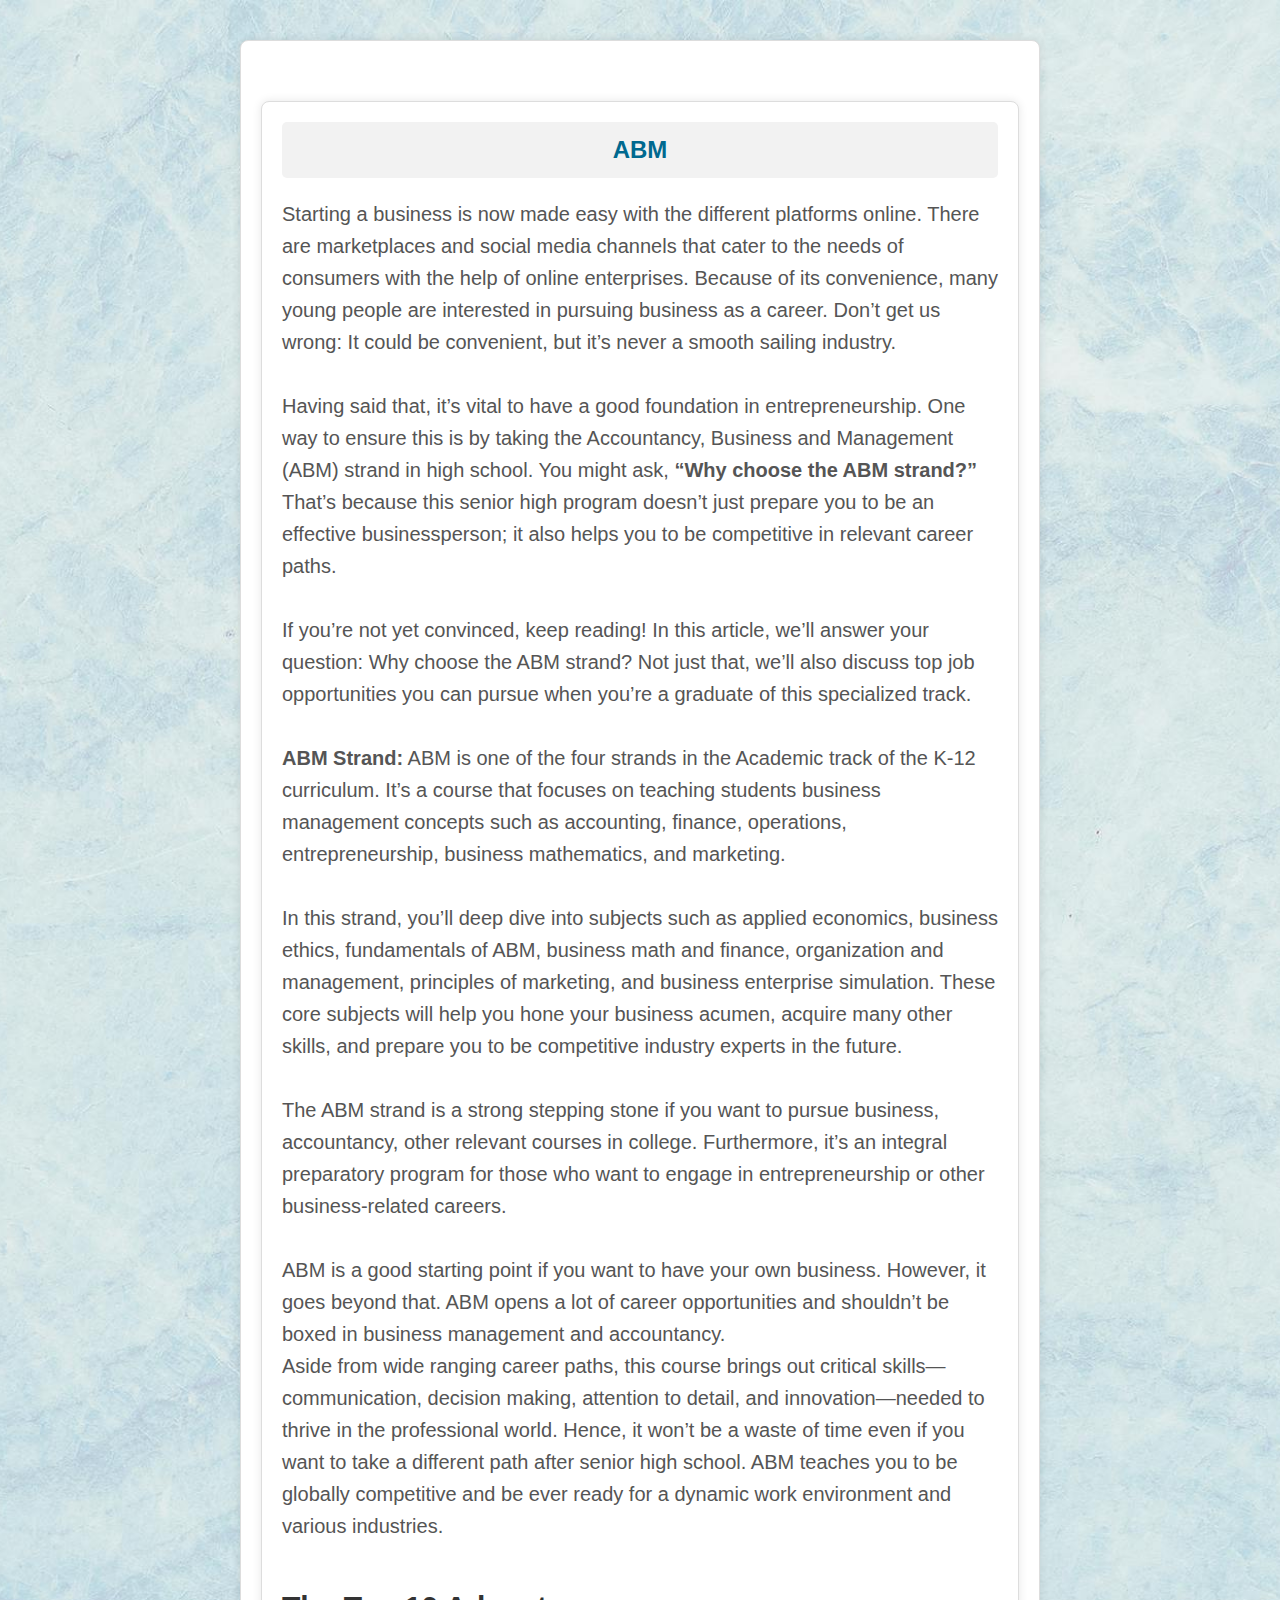
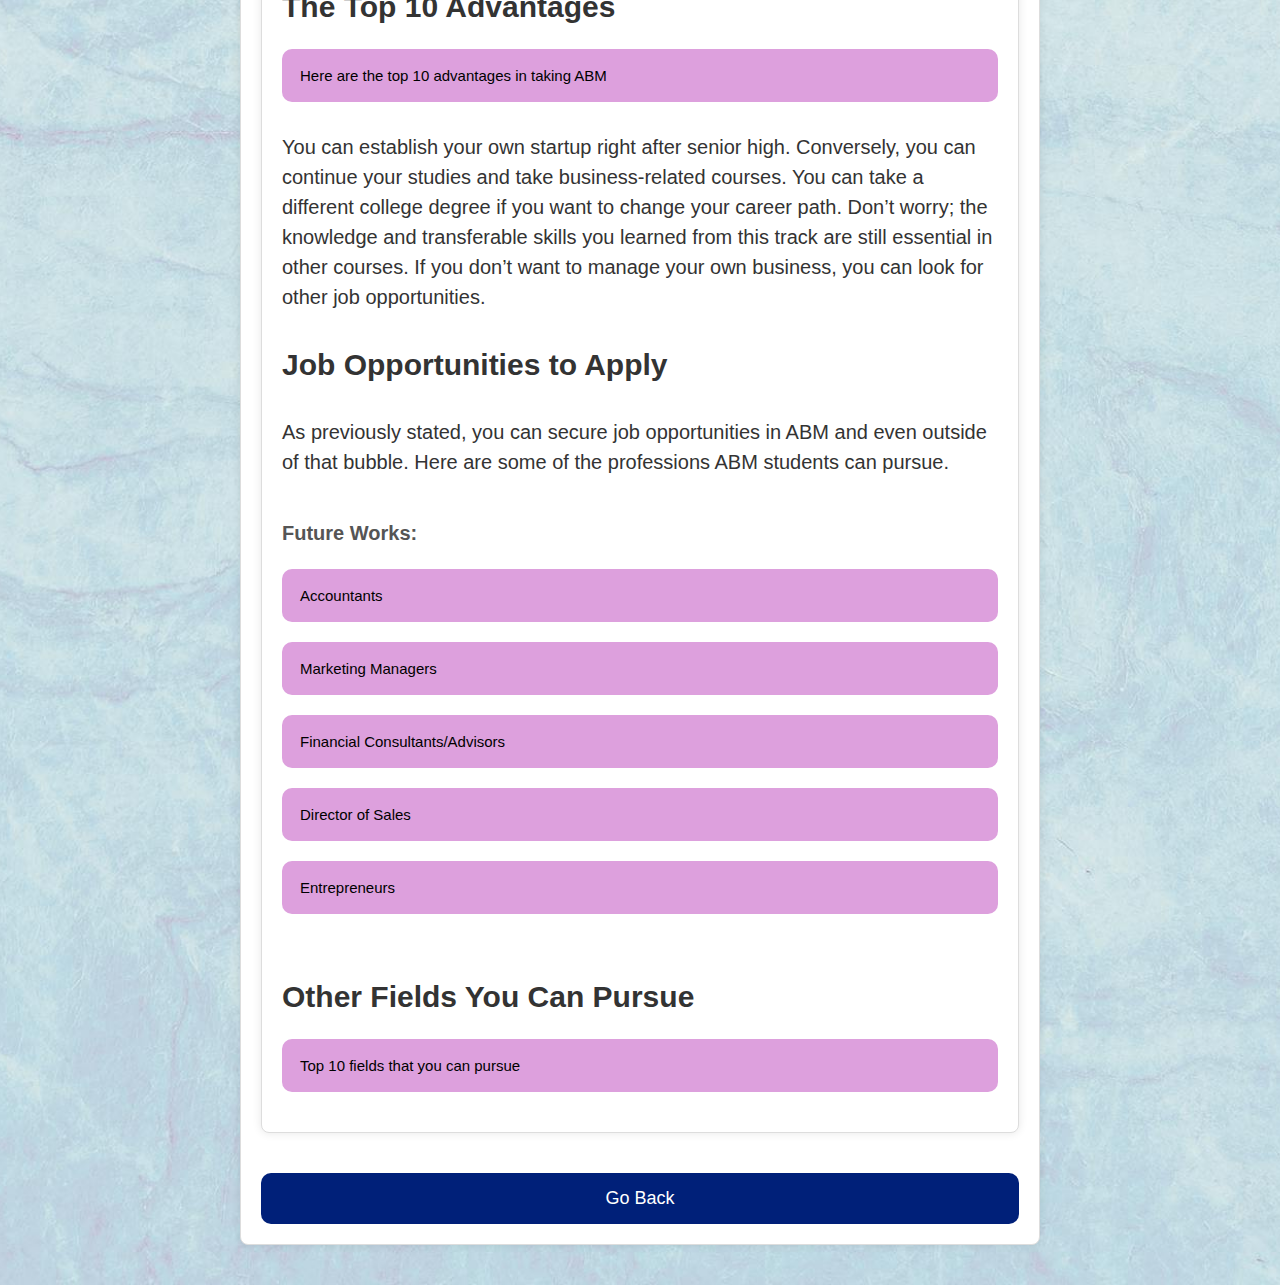
<file: ABM.html>
<!DOCTYPE html>
<html>
<head>
  <title>TALAVERA SENIOR HIGH SCHOOL</title>
  <meta name="viewport" content="width=device-width, initial-scale=1.0">
  <link rel="stylesheet" href="STRAND.css">
</head>
<body>
  <main>
    <head>
        <title>TALAVERA SENIOR HIGH SCHOOL</title>
        <meta name="viewport" content="width=device-width, initial-scale=1.0">
        <link rel="stylesheet" href="feedback.css">
      </head>
      <html>
     <head>
      <meta name="viewport" content="width=device-width, initial-scale=1">
     <style>
.collapsible {
  background-color: plum;
  color: black;
  cursor: pointer;
  padding: 18px;
  width: 100%;
  border: none;
  text-align: left;
  outline: none;
  font-size: 15px;
}

.active, .collapsible:hover {
  background-color: purple;
}

.content {
  padding: 0 18px;
  display: none;
  overflow: hidden;
  background-color: #f1f1f1;
}
     </style>
       </head>
      <body>
        <main>
          <section>
            <h1>  ABM</h1>
          </section>
          <section>
            <P> 
                  Starting a business is now made easy with the different platforms online.
               There are marketplaces and social media channels that cater to the needs of consumers with the help of online enterprises. 
               Because of its convenience, many young people are interested in pursuing business as a career. Don’t get us wrong:
               It could be convenient, but it’s never a smooth sailing industry.
               <br>
               <br>

               Having said that, it’s vital to have a good foundation in entrepreneurship. 
               One way to ensure this is by taking the Accountancy, Business and Management (ABM) strand in high school. 
               You might ask, <b>“Why choose the ABM strand?”  </b>That’s because this senior high program doesn’t just prepare you to be an effective businessperson; 
               it also helps you to be competitive in relevant career paths.
               <br>
               <br>

               If you’re not yet convinced, keep reading! In this article, we’ll answer your question: 
               Why choose the ABM strand? Not just that, we’ll also discuss top job opportunities you can pursue when you’re a graduate of this specialized track.
               <br>
               <br>
               <b> ABM Strand:</b> 
               ABM is one of the four strands in the Academic track of the K-12 curriculum. It’s a course that focuses on teaching students business management concepts such as accounting, 
               finance, operations, entrepreneurship, business mathematics, and marketing.

              <br>
              <br>
              In this strand, you’ll deep dive into subjects such as applied economics, business ethics, 
              fundamentals of ABM, business math and finance, organization and management, principles of marketing,
               and business enterprise simulation. These core subjects will help you hone your business acumen, acquire many other skills,
               and prepare you to be competitive industry experts in the future.
               <br>
               <br>
              
               The ABM strand is a strong stepping stone if you want to pursue business, accountancy, 
               other relevant courses in college. Furthermore, it’s an integral preparatory program for those who want to engage in entrepreneurship or other business-related careers.
               <br>
               <br>
               ABM is a good starting point if you want to have your own business. 
               However, it goes beyond that. ABM opens a lot of career opportunities and shouldn’t be boxed in business management and accountancy.
               <br> 
               Aside from wide ranging career paths, this course brings out critical skills—communication, 
               decision making, attention to detail, and innovation—needed to thrive in the professional world. Hence, it won’t be a waste of time even if you want to take a different path after senior high school. ABM teaches you to be globally competitive and be ever ready for a dynamic work environment 
               and various industries.
               <br>
               <br> 

                <h2>The Top 10 Advantages</h2> 
               <button type="button" class="collapsible">Here are the top 10 advantages in taking ABM</button>
               <div class="content"> <p>
                <br> <b>1.</b> Acquire 21st century skills <br>          
                <br> <b>2.</b> Build your confidence in communicating your ideas <br>    
                <br> <b>3.</b>Learn the necessary concepts, theories, and principles of business <br>   
                <br> <b>4.</b> Become familiar with industry trends <br>   
                <br> <b> 5.</b> Know how to effectively perform accounting tasks <br>    
                <br> <b> 6. </b>Understand the ins and outs of entrepreneurship <br>     
                <br> <b> 7. </b>Enhance managerial skills <br>    
                <br> <b> 8.</b> Get ready for college and future career <br>    
                <br> <b> 9.</b> Be prepared for the corporate world <br>   
                <br> <b> 10.</b> Start and run business ventures <br> </p>
                </div>         
               
               <br>
               You can establish your own startup right after senior high. Conversely, you can continue your studies and take business-related courses. 
               You can take a different college degree if you want to change your career path. Don’t worry; the knowledge and transferable skills you learned from this track are still essential in other courses.
               If you don’t want to manage your own business, you can look for other job opportunities.
               <br>
               <br> 

               <h2>Job Opportunities to Apply</h2> 
               <br>
               As previously stated, you can secure job opportunities in ABM and even outside of that bubble. Here are some of the professions ABM students can pursue.              
               <br>
               <br>

               <p><b>Future Works:</p> </b>
               <button type="button" class="collapsible"> Accountants</button>
               <div class="content"> 
                <p>One of the common reasons for the question, “Why Choose the ABM strand?” is that there’s an increasing demand for accountants across the globe. With the growing number of available posts and the lucrative salaries, it’s no surprise that many students want to jump into this profession. Accounting is not an easy field, but if you have the right knowledge, training, skills, and education, it’s achievable and rewarding.</p>
               </div>
               <button type="button" class="collapsible">Marketing Managers</button>
               <div class="content">
                <p>This profession focuses on ensuring that the business’ products and services are promoted to achieve the company’s goals. Job candidates are expected to be an expert in developing and implementing marketing strategies and managing staff.</p>
              </div>
              <button type="button" class="collapsible">Financial Consultants/Advisors</button>
              <div class="content">
                <p>This post ensures that the finances of a company are properly handled. Professionals in this field analyze books; create a plan based on the gathered data; improve cash flow; and suggest effective methods for budgeting, saving, and investing..</p>
              </div>
              <button type="button" class="collapsible">Director of Sales</button>
              <div class="content">
                <p>Professionals in this field are responsible for creating sales strategies, developing effective ways to achieve sales targets, and negotiating with clients and suppliers. They also oversee the sales team to ensure that all sales operations run in accordance with the company’s standards and objectives.</p>
              </div>
              <button type="button" class="collapsible">Entrepreneurs</button>
              <div class="content"> 
                <p>Startups owned by GenZers are becoming the norm. Thus, many want to take a chance in this field. If you want to be one of the young leaders in business, then the ABM strand and a degree in Bachelor of Science in Entrepreneurship can enhance your qualifications and elevate your career to be a successful business owner.</p>
              </div>
              <br>
              <br>

              <h2>Other Fields You Can Pursue</h2> 
              <button type="button" class="collapsible"> Top 10 fields that you can pursue</button>
              <div class="content"> <p>
               <b> </b><br> <br>
               - Administration <br>
               - Banking <br>
               - Data Analysis <br>
               - Economics <br>
               - Education <br>
               - Hospitality management <br>
               - Human resources <br>
               - Internal quality consultation <br>
               - Restaurant management <br>
               - Tourism <br>

              
                <div class="card-container">
                  <div class="card">
                    <img src="1.jpg" alt="pic1">
                  </div>
                  <div class="card">
                    <img src="2.jpg" alt="pic2">
                  </div>
                  <div class="card">
                    <img src="3.jpg" alt="pic1">
                  </div>
                  <div class="card">
                    <img src="4.jpg" alt="pic2">
                  </div>

                   <div class="card">
                    <img src="5.jpg" alt="pic1">
                  </div>
                  <div class="card">
                    <img src="6.jpg" alt="pic2">
                  </div>
                
                  </div> 
             </P>
             
         
         
                
    </section>
  </main>

  
  <script src="feedback.js"></script>
  <script>
    var coll = document.getElementsByClassName("collapsible");
    var i;
    
    for (i = 0; i < coll.length; i++) {
      coll[i].addEventListener("click", function() {
        this.classList.toggle("active");
        var content = this.nextElementSibling;
        if (content.style.display === "block") {
          content.style.display = "none";
        } else {
          content.style.display = "block";
        }
      });
    }
    </script>

<div class="button-container">
  <button onclick="history.back()">Go Back</button>

</div> 
</body>
</html>
</file>
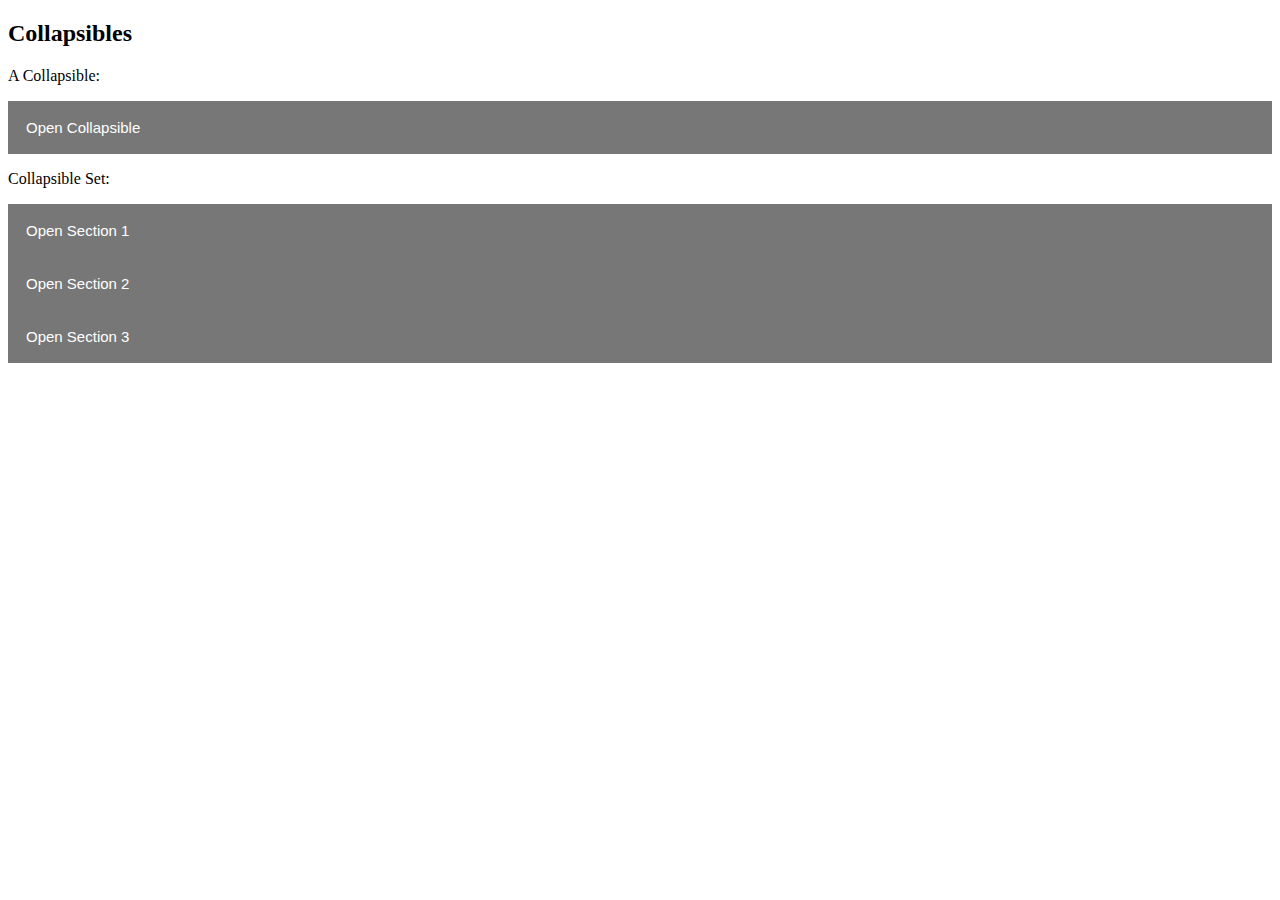
<file: collapsible.html>
<!DOCTYPE html>
<html>
<head>
<meta name="viewport" content="width=device-width, initial-scale=1">
<style>
.collapsible {
  background-color: #777;
  color: white;
  cursor: pointer;
  padding: 18px;
  width: 100%;
  border: none;
  text-align: left;
  outline: none;
  font-size: 15px;
}

.active, .collapsible:hover {
  background-color: #555;
}

.content {
  padding: 0 18px;
  display: none;
  overflow: hidden;
  background-color: #f1f1f1;
}
</style>
</head>
<body>

<h2>Collapsibles</h2>

<p>A Collapsible:</p>
<button type="button" class="collapsible">Open Collapsible</button>
<div class="content">
  <p>Lorem ipsum dolor sit amet, consectetur adipisicing elit, sed do eiusmod tempor incididunt ut labore et dolore magna aliqua. Ut enim ad minim veniam, quis nostrud exercitation ullamco laboris nisi ut aliquip ex ea commodo consequat.</p>
</div>

<p>Collapsible Set:</p>
<button type="button" class="collapsible">Open Section 1</button>
<div class="content">
  <p>Lorem ipsum dolor sit amet, consectetur adipisicing elit, sed do eiusmod tempor incididunt ut labore et dolore magna aliqua. Ut enim ad minim veniam, quis nostrud exercitation ullamco laboris nisi ut aliquip ex ea commodo consequat.</p>
</div>
<button type="button" class="collapsible">Open Section 2</button>
<div class="content">
  <p>Lorem ipsum dolor sit amet, consectetur adipisicing elit, sed do eiusmod tempor incididunt ut labore et dolore magna aliqua. Ut enim ad minim veniam, quis nostrud exercitation ullamco laboris nisi ut aliquip ex ea commodo consequat.</p>
</div>
<button type="button" class="collapsible">Open Section 3</button>
<div class="content">
  <p>Lorem ipsum dolor sit amet, consectetur adipisicing elit, sed do eiusmod tempor incididunt ut labore et dolore magna aliqua. Ut enim ad minim veniam, quis nostrud exercitation ullamco laboris nisi ut aliquip ex ea commodo consequat.</p>
</div>

<script>
var coll = document.getElementsByClassName("collapsible");
var i;

for (i = 0; i < coll.length; i++) {
  coll[i].addEventListener("click", function() {
    this.classList.toggle("active");
    var content = this.nextElementSibling;
    if (content.style.display === "block") {
      content.style.display = "none";
    } else {
      content.style.display = "block";
    }
  });
}
</script>

</body>
</html>
</file>
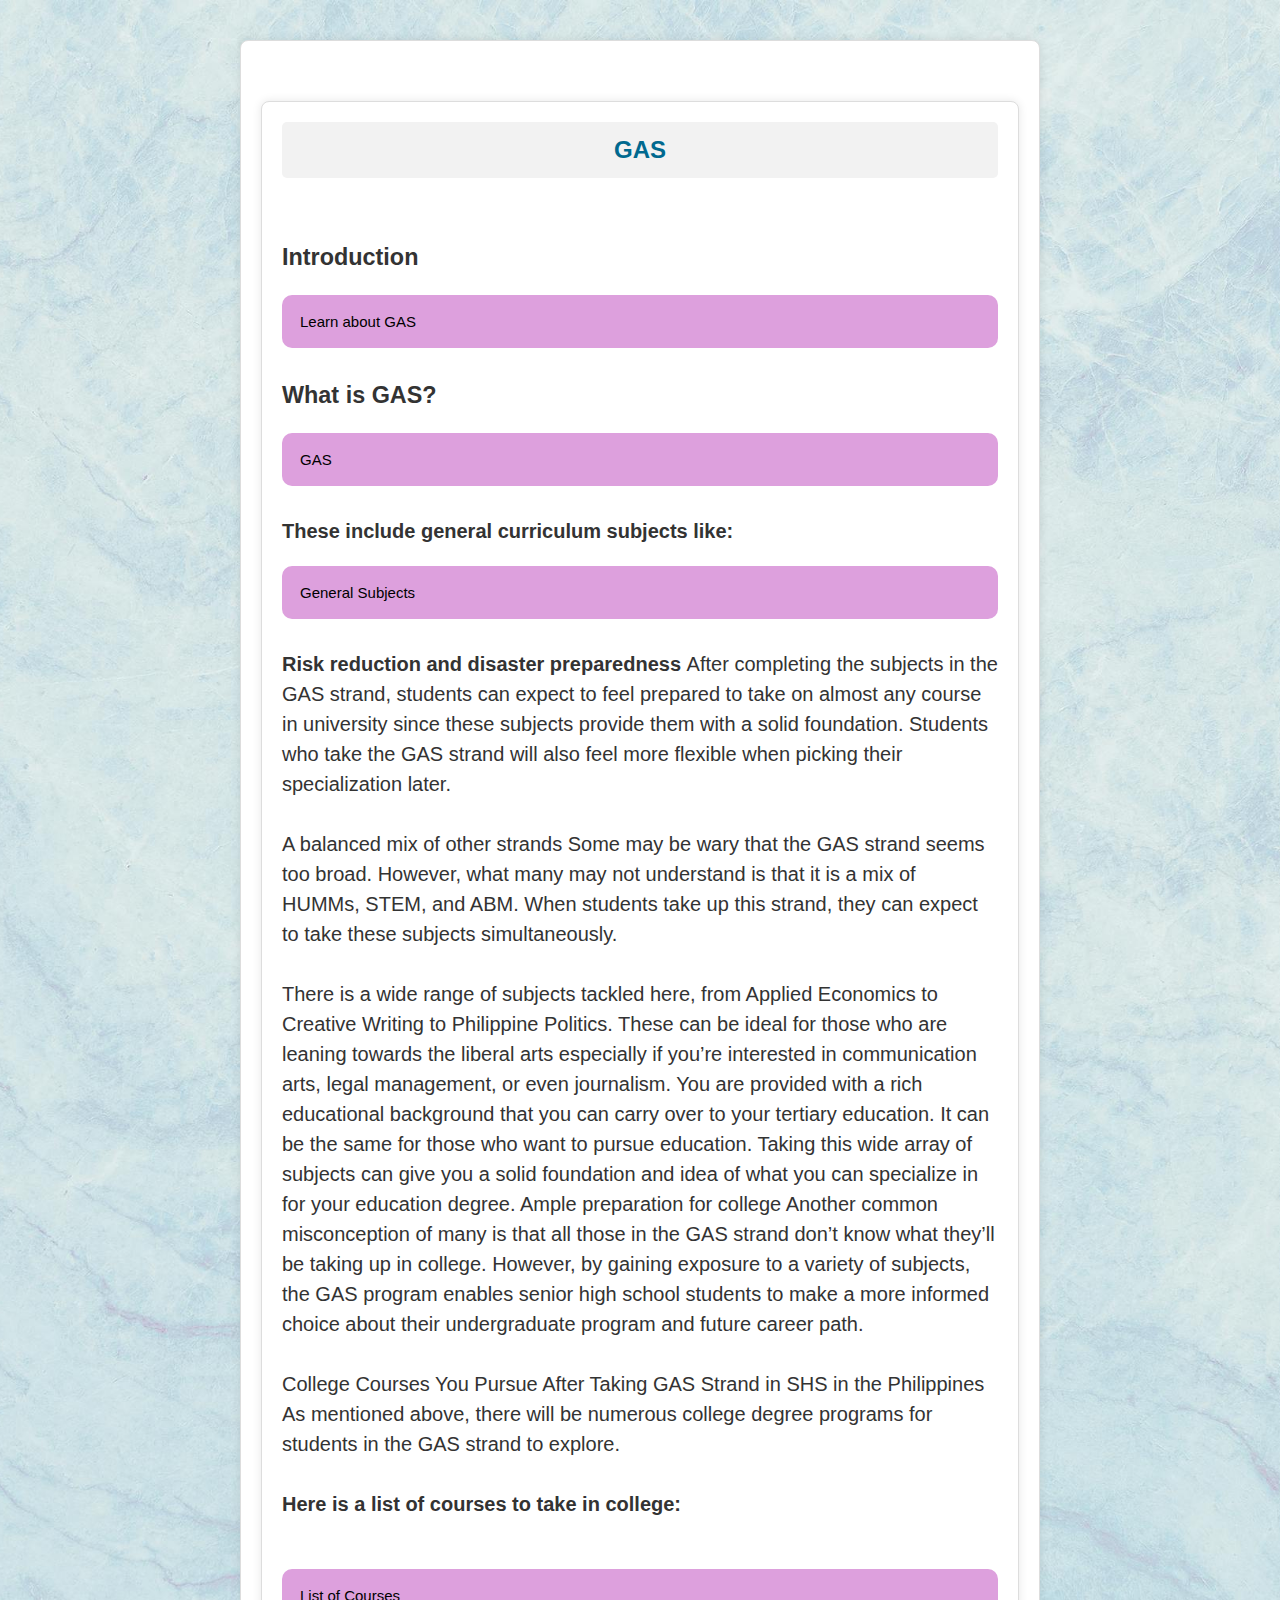
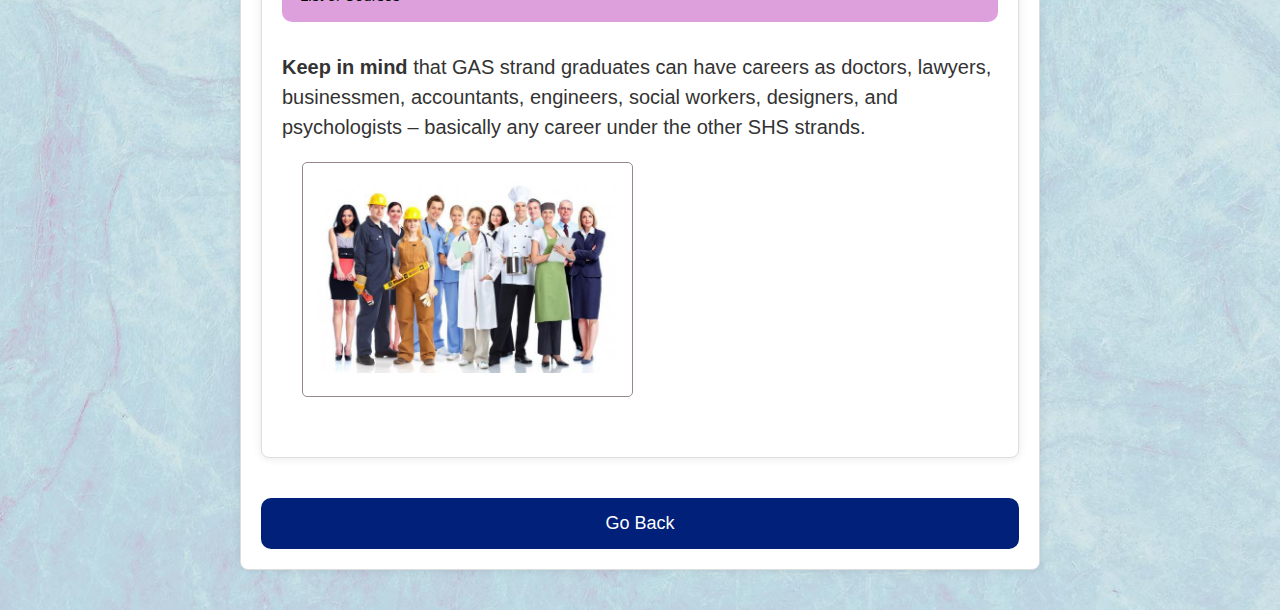
<file: GAS.html>
<!DOCTYPE html>
<html>
<head>
  <title>TALAVERA SENIOR HIGH SCHOOL</title>
  <meta name="viewport" content="width=device-width, initial-scale=1.0">
  <link rel="stylesheet" href="STRAND.css">
</head>
<body>
  <main>
    <head>
        <title>TALAVERA SENIOR HIGH SCHOOL</title>
        <meta name="viewport" content="width=device-width, initial-scale=1.0">
        <link rel="stylesheet" href="feedback.css">
      </head>

      <html>
        <head>
         <meta name="viewport" content="width=device-width, initial-scale=1">
        <style>
   .collapsible {
     background-color: plum;
     color: black;
     cursor: pointer;
     padding: 18px;
     width: 100%;
     border: none;
     text-align: left;
     outline: none;
     font-size: 15px;
   }
   
   .active, .collapsible:hover {
     background-color: purple;
   }
   
   .content {
     padding: 0 18px;
     display: none;
     overflow: hidden;
     background-color: #f1f1f1;
   }
        </style>
          </head>

      <body>
        <main>
          <section>
            <h1>GAS</h1>
          </section>
          <section>
            <P> 
             <br> <h3>Introduction</h3>
             <button type="button" class="collapsible">Learn about GAS</button>
             <div class="content">
               <p>Senior high school (SHS) aims to prepare students with the skills and competencies they need for their desired college courses. This is why many SHS students choose to take up strands that have specialized subjects. However, there will always be students who are still undecided about what they will be taking up at the tertiary level and what career they want to pursue. That’s why the GAS strand in SHS in the Philippines was designed.
                <br><br> The GAS strand is created to cater to students who prefer a broader range of studies rather than specific fields. It offers SHS students the flexibility to choose electives from various strands, which helps in choosing a university degree. This article provides an overview of this strand including some courses that they can take for successful career paths in the future.</p>
             </div>
               <br>
 <h3>What is GAS?</h3>
<button type="button" class="collapsible">GAS</button>
<div class="content">
  <p> GAS is an acronym for General Academic Strand. It takes a general approach to prepare students for university life. Compared to other strands, students can expect to tackle different disciplines. This can cover various subjects and topics such as Humanities, Management, Social Sciences, and even Organization. Advantages of Taking GAS in SHS in the Philippines <br> <br>The GAS program exposes senior high school students to a range of subjects, providing them the opportunity to discover which subject they are best suited for. Even with its exploratory approach, there are many advantages of taking the GAS strand in SHS in the Philippines.
    Great selection of subjects
    Students in the GAS strand can expect to take on an excellent selection of subjects.</p>
               </div> <br>

               <b>These include general curriculum subjects like:</b>
               <br> 
               <button type="button" class="collapsible">General Subjects</button>
                  <div class="content"> 
                    <br>
               - General mathematics <br> 
               - Statistics and probability  <br>
               - Philosophy <br> 
               - Humanities <br> 
               - Organization and management <br> 
               - Life science <br>
               - Social science <br>
               - Applied economics and organization <br>
               - Oral communication <br> 
                  </div>
               <br>
              <b> Risk reduction and disaster preparedness </b>
After completing the subjects in the GAS strand, students can expect to feel prepared to take on almost any course in university since these subjects provide them with a solid foundation. Students who take the GAS strand will also feel more flexible when picking their specialization later.
<br> <br> A balanced mix of other strands Some may be wary that the GAS strand seems too broad. However, what many may not understand is that it is a mix of HUMMs, STEM, and ABM. When students take up this strand, they can expect to take these subjects simultaneously.  
               <br>
               <br>
               There is a wide range of subjects tackled here, from Applied Economics to Creative Writing to Philippine Politics. These can be ideal for those who are leaning towards the liberal arts especially if you’re interested in communication arts, legal management, or even journalism. You are provided with a rich educational background that you can carry over to your tertiary education. 
               It can be the same for those who want to pursue education. Taking this wide array of subjects can give you a solid foundation and idea of what you can specialize in for your education degree.
               Ample preparation for college 
               Another common misconception of many is that all those in the GAS strand don’t know what they’ll be taking up in college. However, by gaining exposure to a variety of subjects, the GAS program enables senior high school students to make a more informed choice about their undergraduate program and future career path.
              <br>
              <br>
              College Courses You Pursue After Taking GAS Strand in SHS in the Philippines
              As mentioned above, there will be numerous college degree programs for students in the GAS strand to explore. <br> <br>

              <b>Here is a list of courses to take in college:</b> <br>
              <br> 
              <button type="button" class="collapsible">List of Courses</button>
                 <div class="content"> 

               <br>
               •Bachelor of Science in Multimedia Arts and Sciences<br>
               •Bachelor in Secondary Education <br>
               •Bachelor of Elementary Education<br>
               •Applied Economics<br>
               •Environmental Management<br>
               •BSBA Operations Management<br>
               •Bachelor of Fine Arts in Digital Cinema<br>
               •Bachelor of Science in Interior Design<br>
               •Bachelor of Science in Physical Education<br>
              <br> 
                 </div>
                 <br>
              <b> Keep in mind </b>  that GAS strand graduates can have careers as doctors, lawyers, businessmen, accountants, engineers, social workers, designers, and psychologists –   basically any career under the other SHS strands.
               <br>

               <div class="card-container">
                <div class="card">
                  <img src="G21.jpeg" alt="pic1">
                </div>

            </P>

          </div>
         
         
                
    </section>
  </main>

  <script src="feedback.js"></script>
  <script>
    var coll = document.getElementsByClassName("collapsible");
    var i;
    
    for (i = 0; i < coll.length; i++) {
      coll[i].addEventListener("click", function() {
        this.classList.toggle("active");
        var content = this.nextElementSibling;
        if (content.style.display === "block") {
          content.style.display = "none";
        } else {
          content.style.display = "block";
        }
      });
    }
    </script>

<div class="button-container">
  <button onclick="history.back()">Go Back</button>

</div>

  <script src="feedback.js"></script>
</body>
</html>
</file>
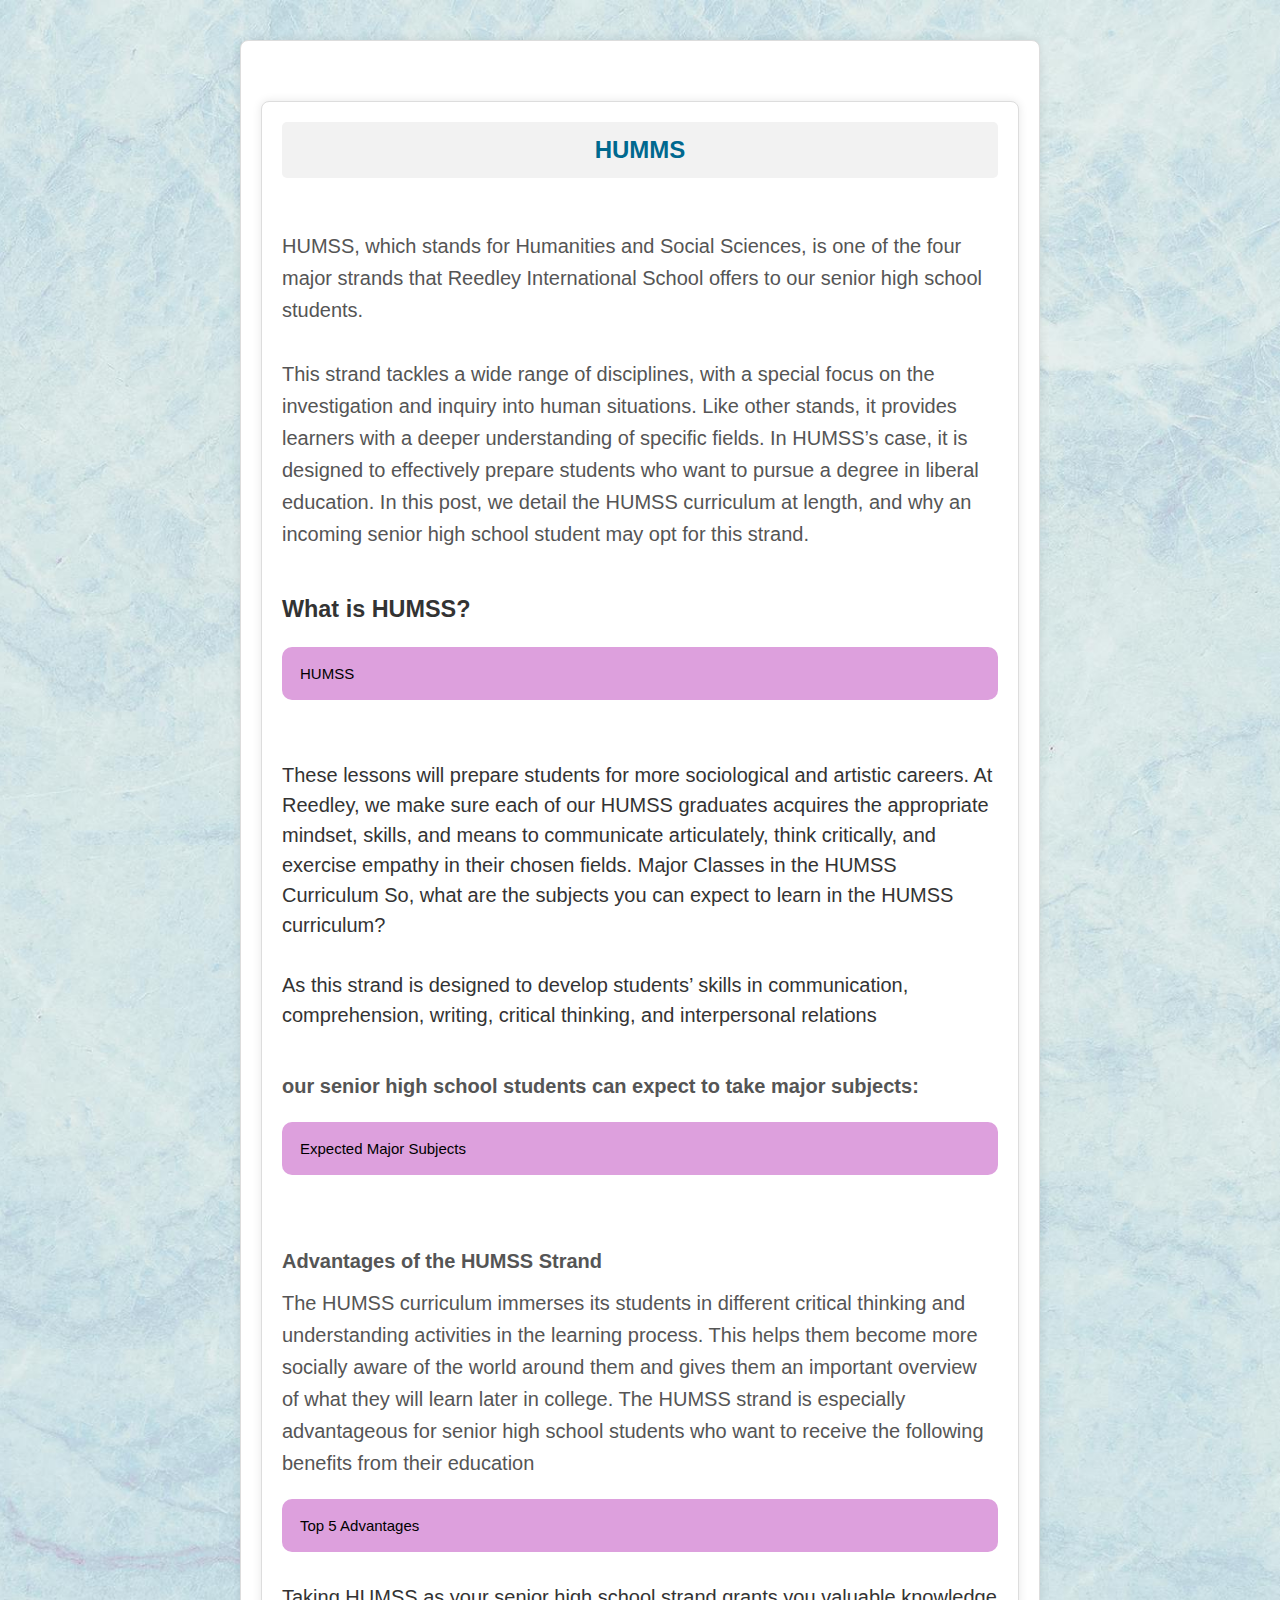
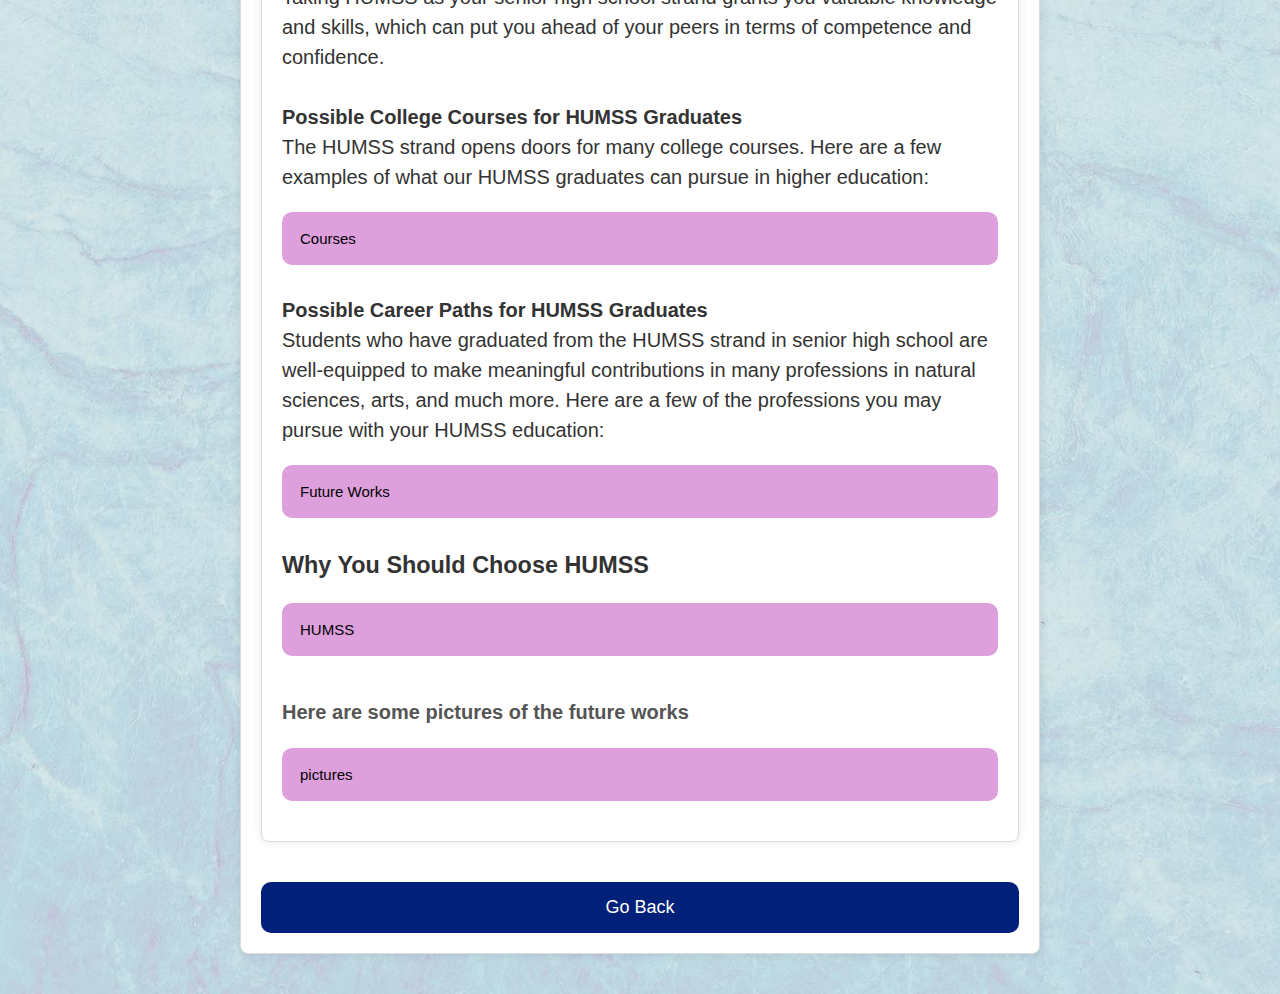
<file: HUMSS.html>
<!DOCTYPE html>
<html>
<head>
  <title>TALAVERA SENIOR HIGH SCHOOL</title>
  <meta name="viewport" content="width=device-width, initial-scale=1.0">
  <link rel="stylesheet" href="STRAND.css">
</head>
<body>
  <main>
    <head>
        <title>TALAVERA SENIOR HIGH SCHOOL</title>
        <meta name="viewport" content="width=device-width, initial-scale=1.0">
        <link rel="stylesheet" href="feedback.css">
      </head>
      <html>
     <head>
      <meta name="viewport" content="width=device-width, initial-scale=1">
     <style>
.collapsible {
  background-color: plum;
  color: black;
  cursor: pointer;
  padding: 18px;
  width: 100%;
  border: none;
  text-align: left;
  outline: none;
  font-size: 15px;
}

.active, .collapsible:hover {
  background-color: purple;
}

.content {
  padding: 0 18px;
  display: none;
  overflow: hidden;
  background-color: #f1f1f1;
}
     </style>
       </head>
      <body>
        <main>
          <section>
            <h1>  HUMMS </h1>
          </section>
          <section>
            <P> 
             <br>
             HUMSS, which stands for Humanities and Social Sciences, is one of the four major strands that Reedley International School offers to our senior high school students. 
             <br> <br>This strand tackles a wide range of disciplines, with a special focus on the investigation and inquiry into human situations. Like other stands, it provides learners with a deeper understanding of specific fields. In HUMSS’s case, it is designed to effectively prepare students who want to pursue a degree in liberal education. 
             In this post, we detail the HUMSS curriculum at length, and why an incoming senior high school student may opt for this strand.
               <br>
               <br> 

               <h3>What is HUMSS?</h3>
<button type="button" class="collapsible">HUMSS</button>
<div class="content">
  <p> The HUMSS curriculum covers a variety of subjects that focus on looking at the world and its people from various points of view. In this strand, each learner will develop a deeper understanding of culture, politics, literature, arts, and society and how each influences the pressing issues of our world today.
    In this curriculum, learning activities are directed towards the learner’s development in critical thinking, oral communication, and comprehension of media and information. Here, students will also hone their skills in reading and writing on a professional level.</p>
</div>
  
               <br> <br> These lessons will prepare students for more sociological and artistic careers. At Reedley, we make sure each of our HUMSS graduates acquires the appropriate mindset, skills, and means to communicate articulately, think critically, and exercise empathy in their chosen fields.
               Major Classes in the HUMSS Curriculum
               So, what are the subjects you can expect to learn in the HUMSS curriculum?
               <br> <br>
               As this strand is designed to develop students’ skills in communication, comprehension, writing, critical thinking, and interpersonal relations <br>
               <br>                                

               <B><p>our senior high school students can expect to take major subjects:</p></B>
               <button type="button" class="collapsible">Expected Major Subjects</button>
<div class="content">
  <p> 
   
               <br>
               •Communication<br>
               •Literature<br>
               •Politics<br>
               •Physical Sciences<br>
               •Social Sciences<br>
               <br> Additionally, since the HUMSS strand is intended for those who wish to pursue careers in social sciences, our programs will involve plenty of opportunities for students to conduct research and presentations.
              </div><br>
               <br> 

               <b> <p>Advantages of the HUMSS Strand</p></b>
                 <p> The HUMSS curriculum immerses its students in different critical thinking and understanding activities in the learning process. This helps them become more socially aware of the world around them and gives them an important overview of what they will learn later in college. 
                  The HUMSS strand is especially advantageous for senior high school students who want to receive the following benefits from their education</p>
                  <button type="button" class="collapsible">Top 5 Advantages</button>
                  <div class="content">
               <br> <br>
               Values of empathy and understanding essential traits for establishing rapport with others. This is invaluable for those who want a successful career in professions available to HUMSS strand graduates.
               <br> </br>
               Open-mindedness, and extensive comprehension of the social and cultural nuances of society and the professional world.<br> 
              </br>Exploration of the different ideologies in media, art, politics, and more.<br>
            </br>
            A sense of confidence in presentation and public speaking, and the ability to present one’s opinions and ideas in a cohesive, articulate, and logical manner. <br>
          </br>
          Opportunities to explore various vocations in the fields of natural sciences, arts, legal, legislation, and business. 
               <br>
              </div>
              <br>
               Taking HUMSS as your senior high school strand grants you valuable knowledge and skills, which can put you ahead of your peers in terms of competence and confidence.<br>
              
              <br>

              <b>Possible College Courses for HUMSS Graduates</b> <br>
              The HUMSS strand opens doors for many college courses. Here are a few examples of what our HUMSS graduates can pursue in higher education: 
               <br>
               <button type="button" class="collapsible">Courses</button>
                  <div class="content">
              <br> 
              •Psychology<br>
              •Philosophy<br>
              •Political Science<br>
              •Sociology<br>
              •Languages (English and Filipino)<br>
              •Technical Communication<br>
              •Mass Communications<br>
              •Communication Arts<br>
              •Education Technology<br>
              •Literature<br>
              •International Studies:<br>
              </div>
              
              <b> <br> Possible Career Paths for HUMSS Graduates<br></b>
              Students who have graduated from the HUMSS strand in senior high school are well-equipped to make meaningful contributions in many professions in natural sciences, arts, and much more. Here are a few of the professions you may pursue with your HUMSS education: 
              <br> 
              <button type="button" class="collapsible">Future Works</button>
                  <div class="content">
              <br>  
              •Lawyers<br> 
              •Politicians<br> 
              •Therapists<br> 
              •Psychologists<br> 
              •Counselors<br> 
              •Doctors<br> 
              •Reporters<br> 
              •Journalists<br> 
              •Writers/Authors<br> 
              •Editors<br> 
              •College Professors<br> 
              •Teachers<br> 
              •Public Relations<br> 
              •Art Directors<br> 
              •Artists<br> 
                  </div>
<br> 
                  <h3>Why You Should Choose HUMSS</h3>
<button type="button" class="collapsible">HUMSS</button>
<div class="content">
  <p> Many students who are passionate about art, care deeply about mental health and social issues or wish to pursue careers where they can contribute to legislation and social reform often choose to take up HUMSS in senior high. 
    It allows you to pave your own path to contributing to your community a cause that we at Reedley wholeheartedly support!               
     Not sure if this strand is the right one for you? Here are a few reasons why our HUMSS students have chosen our HUMSS curriculum for their education: </p>
              <br>
              <b>It is people-centric</b> we deal with the scientific study of humans, and their relationship with culture, arts, and other interlacing disciplines that contribute to how our society works. 
              <br>
              <b>It promotes effective communication</b> whether or not you end up pursuing careers that are within this field, you will be able to use the excellent verbal and written communications skills you will have honed during our HUMSS program.
              <br> 
              <b>It molds you to be globally competent </b>through countless exposures to various ideas and beliefs, you will learn how to be compassionate, empathetic, and adaptive. These skills will help you in many real-world scenarios.
              Whether you envision yourself as a lawyer, journalist, psychologist, or any other profession within this field, there is no shortage of ways you can contribute to society by exploring the HUMSS curriculum
            </div>
            <br>
            <p> <b>Here are some pictures of the future works</b> </p>
            <button type="button" class="collapsible">pictures</button>
            <div class="content">
                <div class="card-container">
                  <div class="card">
                    <img src="01.jpg" alt="pic1">
                  </div>
                  <div class="card">
                    <img src="02.jpg" alt="pic2">
                  </div>
                  <div class="card">
                    <img src="03.jpg" alt="pic1">
                  </div>
                  <div class="card">
                    <img src="04.jpg" alt="pic2">
                  </div>

                   <div class="card">
                    <img src="05.jpg" alt="pic1">
                  </div>
                  <div class="card">
                    <img src="06.jpg" alt="pic2">
                  </div>
                
                  </div> 

            </P>
           
               
    </section>
  </main>

  
  <script src="feedback.js"></script>
  <script>
    var coll = document.getElementsByClassName("collapsible");
    var i;
    
    for (i = 0; i < coll.length; i++) {
      coll[i].addEventListener("click", function() {
        this.classList.toggle("active");
        var content = this.nextElementSibling;
        if (content.style.display === "block") {
          content.style.display = "none";
        } else {
          content.style.display = "block";
        }
      });
    }
    </script>

<div class="button-container">
  <button onclick="history.back()">Go Back</button>

</div>

  <script src="feedback.js"></script>
</body>
</html>
</file>
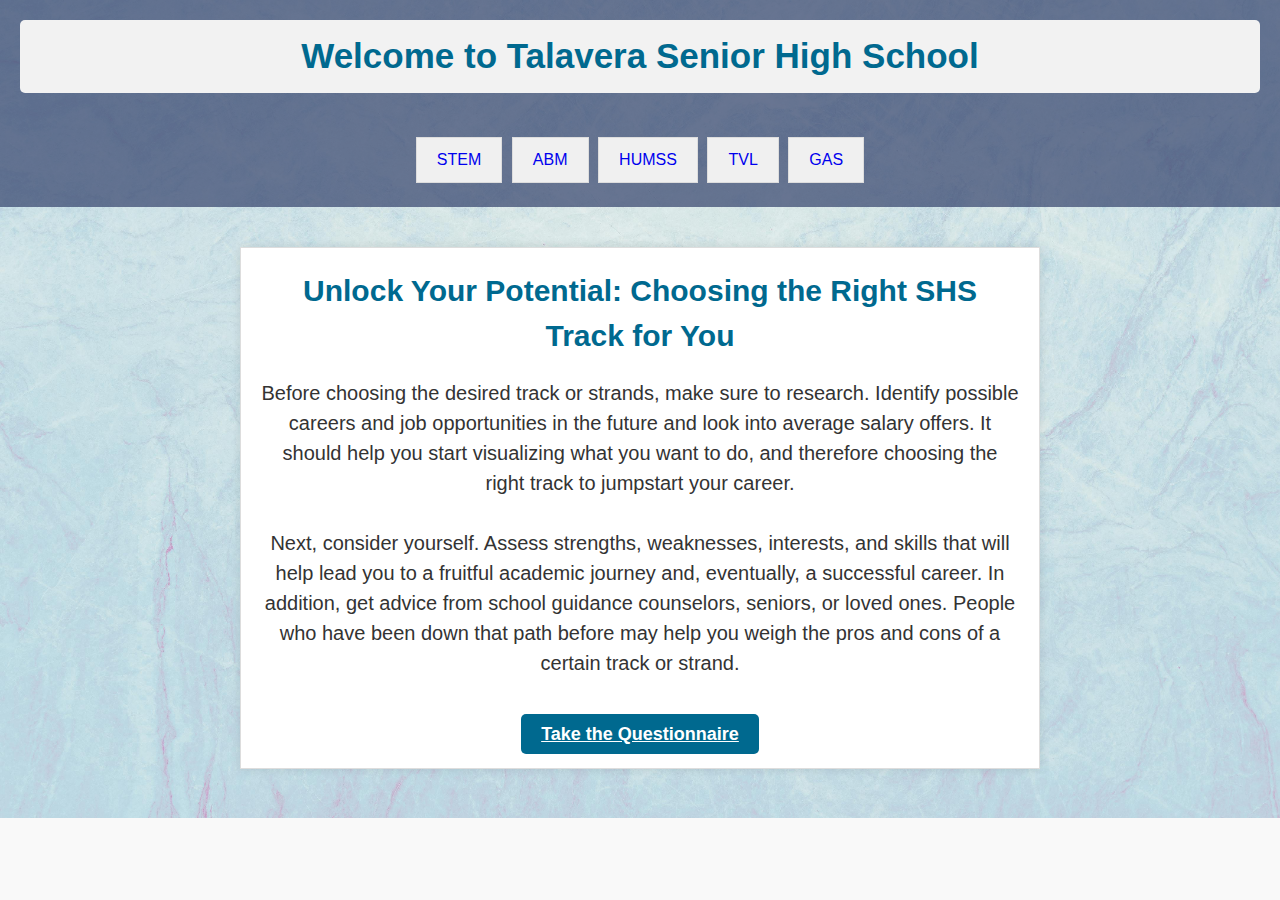
<file: information.html>
<!DOCTYPE html>
<html lang="en">
<head>
    <meta charset="UTF-8">
    <meta name="viewport" content="width=device-width, initial-scale=1.0">
    <title>Talavera Senior High School</title>
    <link rel="stylesheet" href="info.css">
</head>
<body>
    <header>
        <h1>Welcome to Talavera Senior High School</h1>

        <div class="button-container">
            <a href="STEM.html" class="strand-button">STEM</a>
            <a href="ABM.html" class="strand-button">ABM</a>
            <a href="HUMSS.html" class="strand-button">HUMSS</a>
            <a href="TVL.html" class="strand-button">TVL</a>
            <a href="GAS.html" class="strand-button">GAS</a>
          </div>


    </header>

    <main>
        <section>
          <h2>Unlock Your Potential: Choosing the Right SHS Track for You</h2>
        </section>
        <section>
          <P>
        
            Before choosing the desired track or strands, make sure to research. 
            Identify possible careers and job opportunities in the future and look into average salary offers. It should help you start visualizing what you want to do, and therefore choosing the right track to jumpstart your career.
            <br>
            <br>
            Next, consider yourself. Assess strengths, weaknesses, interests, and skills that will help lead you to a fruitful academic journey and, 
            eventually, a successful career. In addition, get advice from school guidance counselors, seniors, or loved ones. 
            People who have been down that path before may help you weigh the pros and cons of a certain track or strand.</P>
          

          <div class="button-container">
            <a href="questionnaire.html" class="btn">Take the Questionnaire </a>
         </div>

          </section>
  </section>
</main>


   

<script src="feedback.js"></script>


</body>
</html>
</file>
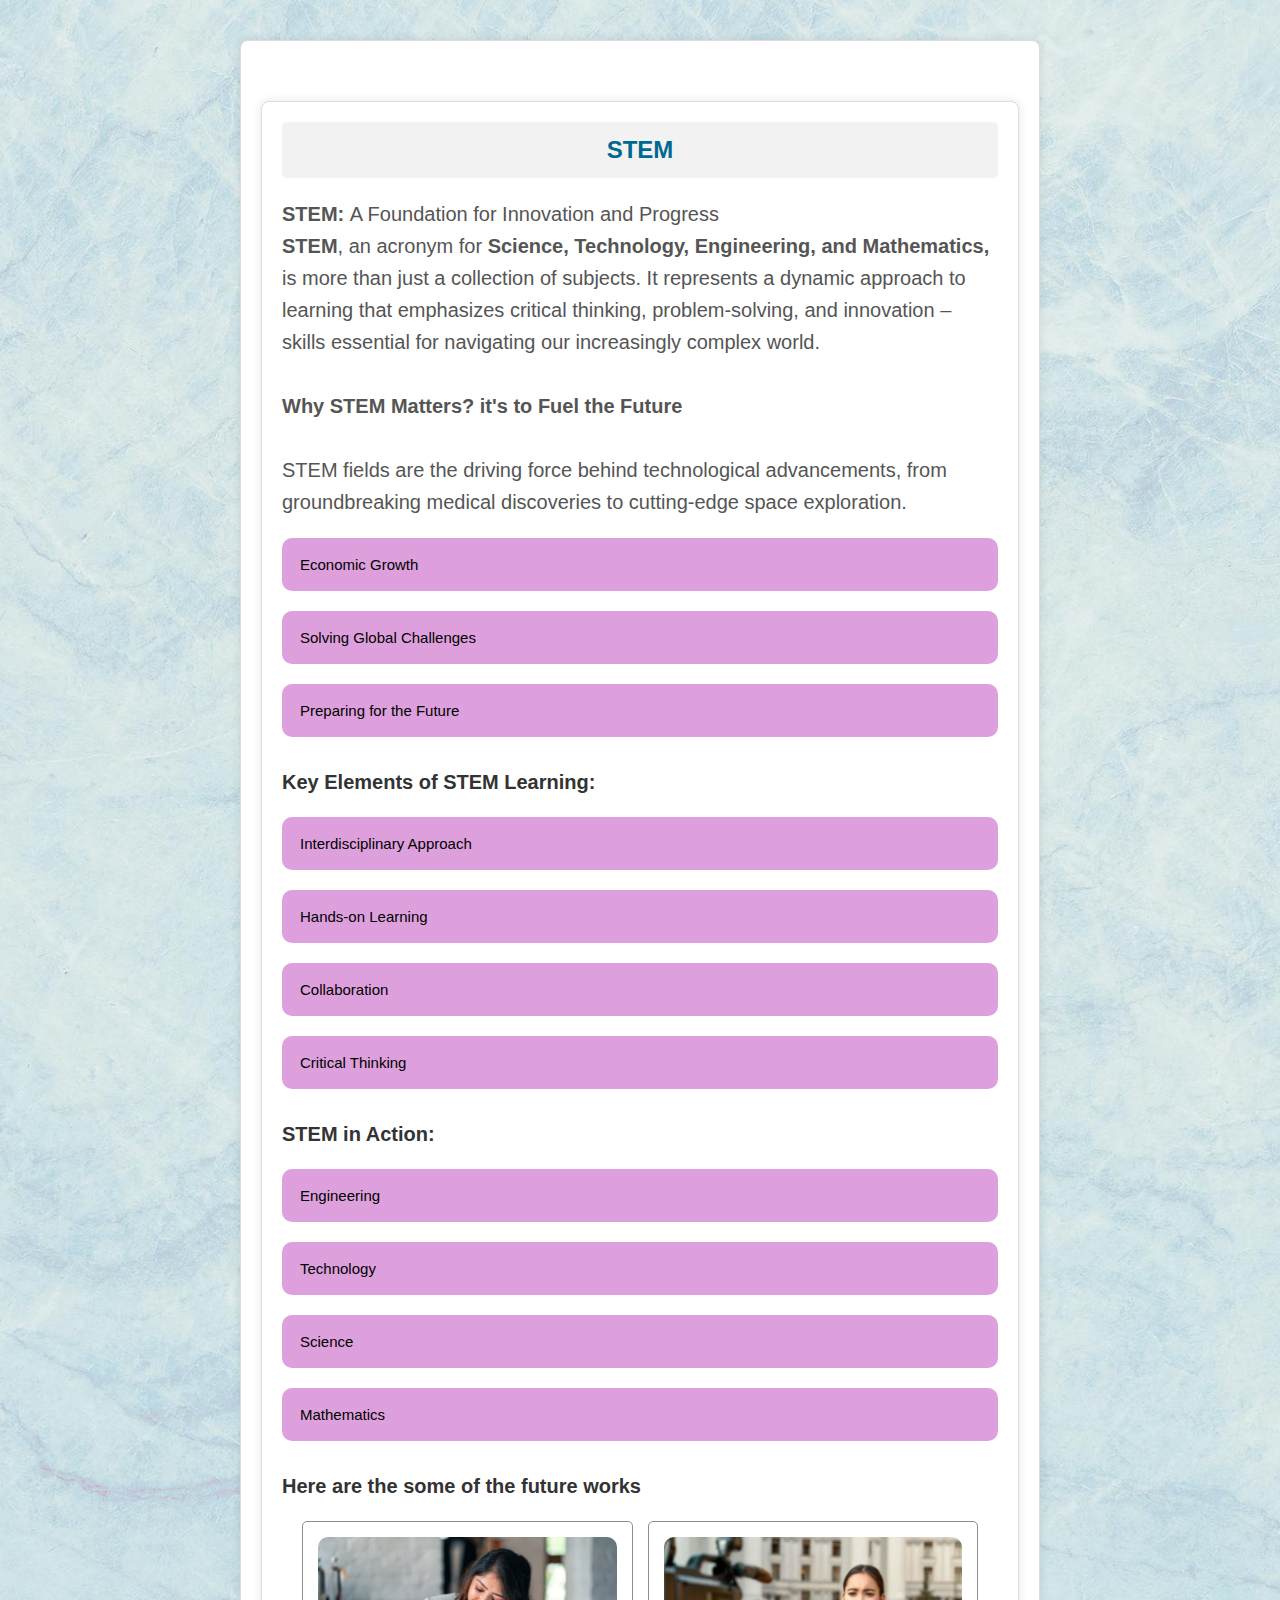
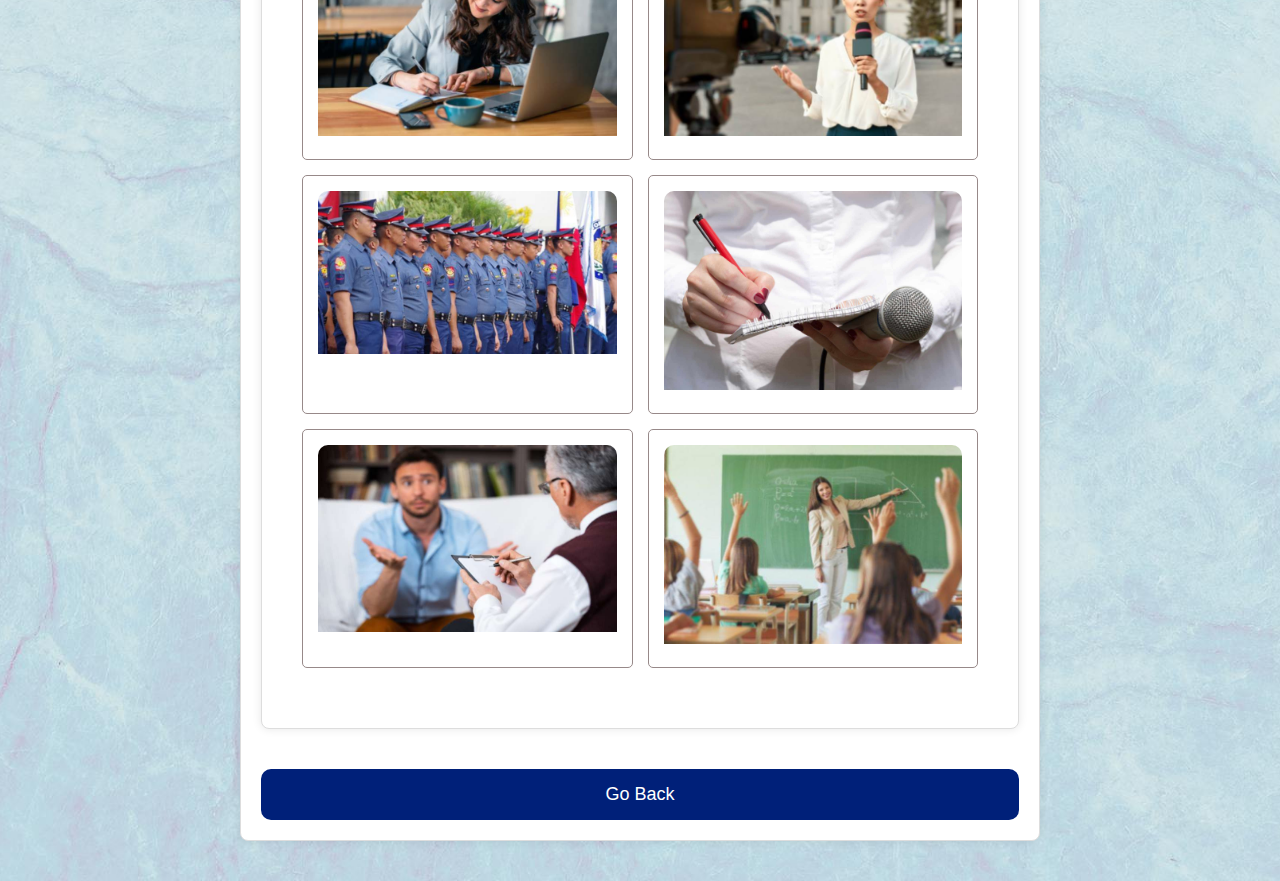
<file: STEM.html>
<!DOCTYPE html>
<html>
<head>
  <title>TALAVERA SENIOR HIGH SCHOOL</title>
  <meta name="viewport" content="width=device-width, initial-scale=1.0">
  <link rel="stylesheet" href="STRAND.css">
</head>
<body>
  <main>
    <head>
        <title>TALAVERA SENIOR HIGH SCHOOL</title>
        <meta name="viewport" content="width=device-width, initial-scale=1.0">
        <link rel="stylesheet" href="feedback.css">
      </head>
      <html>
<head>
<meta name="viewport" content="width=device-width, initial-scale=1">
<style>
.collapsible {
  background-color: plum;
  color: black;
  cursor: pointer;
  padding: 18px;
  width: 100%;
  border: none;
  text-align: left;
  outline: none;
  font-size: 15px;
}

.active, .collapsible:hover {
  background-color: purple;
}

.content {
  padding: 0 18px;
  display: none;
  overflow: hidden;
  background-color: #f1f1f1;
}
</style>
</head>
<body>
      <body>
        <main>
          <section>
            <h1> STEM </h1>
          </section>
          <section>
            <P> <b> STEM: </b> A Foundation for Innovation and Progress <br> 
 
              <b> STEM</b>, an acronym for <b>Science, Technology, Engineering, and Mathematics,</b> is more than just a collection of subjects. It represents a dynamic approach to learning that emphasizes critical thinking, problem-solving, and innovation – skills essential for navigating our increasingly complex world.
               <br> <br> 

               <b>Why STEM Matters? it's to Fuel the Future </b><br> 
               <br>
               STEM fields are the driving force behind technological advancements, from groundbreaking medical discoveries to cutting-edge space exploration. <br>
              <div>
               <button type="button" class="collapsible"> Economic Growth</button>
               <div class="content"> 
                <p>STEM careers are in high demand, contributing significantly to economic growth and job creation. The Bureau of Labor Statistics projects STEM occupations to grow at a rate of 8.8 million jobs by 2028. </p>
               </div>
               <button type="button" class="collapsible">Solving Global Challenges</button>
               <div class="content">
                <p>STEM professionals are at the forefront of tackling pressing global issues such as climate change, resource scarcity, and disease outbreaks.</p>
              </div>
              <button type="button" class="collapsible">Preparing for the Future</button>
              <div class="content">
                <p>STEM education equips individuals with the adaptability and skillset necessary to thrive in a rapidly changing technological landscape.</p>
              </div>
              <br>
              <b> Key Elements of STEM Learning:</b> <br>

              <button type="button" class="collapsible"> Interdisciplinary Approach</button>
              <div class="content"> 
               <p>STEM encourages students to connect concepts across different disciplines, fostering a deeper understanding of complex problems.</p>
              </div>
              <button type="button" class="collapsible">Hands-on Learning</button>
              <div class="content">
               <p>STEM emphasizes practical application through projects, experiments, and real-world challenges, making learning engaging and relevant.</p>
             </div>
             <button type="button" class="collapsible">Collaboration</button>
             <div class="content">
               <p>STEM fosters teamwork and communication, reflecting the collaborative nature of research and innovation in the real world.</p>
             </div>
             <button type="button" class="collapsible"> Critical Thinking</button>
             <div class="content">
               <p> STEM encourages students to analyze information, evaluate evidence, and develop solutions based on sound reasoning.</p>
             </div>
            <br>
 
              <b>STEM in Action: </b> <br> 

              <button type="button" class="collapsible"> Engineering</button>
              <div class="content"> 
               <p>Designing sustainable infrastructure, developing innovative medical devices, and creating advanced robotics.</p>
              </div>
              <button type="button" class="collapsible">Technology</button>
              <div class="content">
               <p>Building secure software systems, developing artificial intelligence, and creating immersive virtual reality experiences.</p>
             </div>
             <button type="button" class="collapsible">Science</button>
             <div class="content">
               <p>Conducting research to understand the universe, develop new medicines, and protect our environment..</p>
             </div>
             <button type="button" class="collapsible"> Mathematics</button>
             <div class="content">
               <p> Using data analysis to predict trends, modeling complex systems, and developing algorithms for efficient problem-solving.</p>
             </div>
             <br> 

             <b>Here are the some of the future works </b> <br> 

                <div class="card-container">
                  <div class="card">
                    <img src="01.jpg" alt="pic1">
                  </div>
                  <div class="card">
                    <img src="02.jpg" alt="pic2">
                  </div>
                  <div class="card">
                    <img src="03.jpg" alt="pic1">
                  </div>
                  <div class="card">
                    <img src="04.jpg" alt="pic2">
                  </div>

                   <div class="card">
                    <img src="05.jpg" alt="pic1">
                  </div>
                  <div class="card">
                    <img src="06.jpg" alt="pic2">
                  </div>
                
                  </div>
             
            </P>
            
    </section>
  </main>

  <script src="feedback.js"></script>
  <script>
    var coll = document.getElementsByClassName("collapsible");
    var i;
    
    for (i = 0; i < coll.length; i++) {
      coll[i].addEventListener("click", function() {
        this.classList.toggle("active");
        var content = this.nextElementSibling;
        if (content.style.display === "block") {
          content.style.display = "none";
        } else {
          content.style.display = "block";
        }
      });
    }
    </script>

<div class="button-container">
  <button onclick="history.back()">Go Back</button>
</div>
   

</body>
</html>
</file>
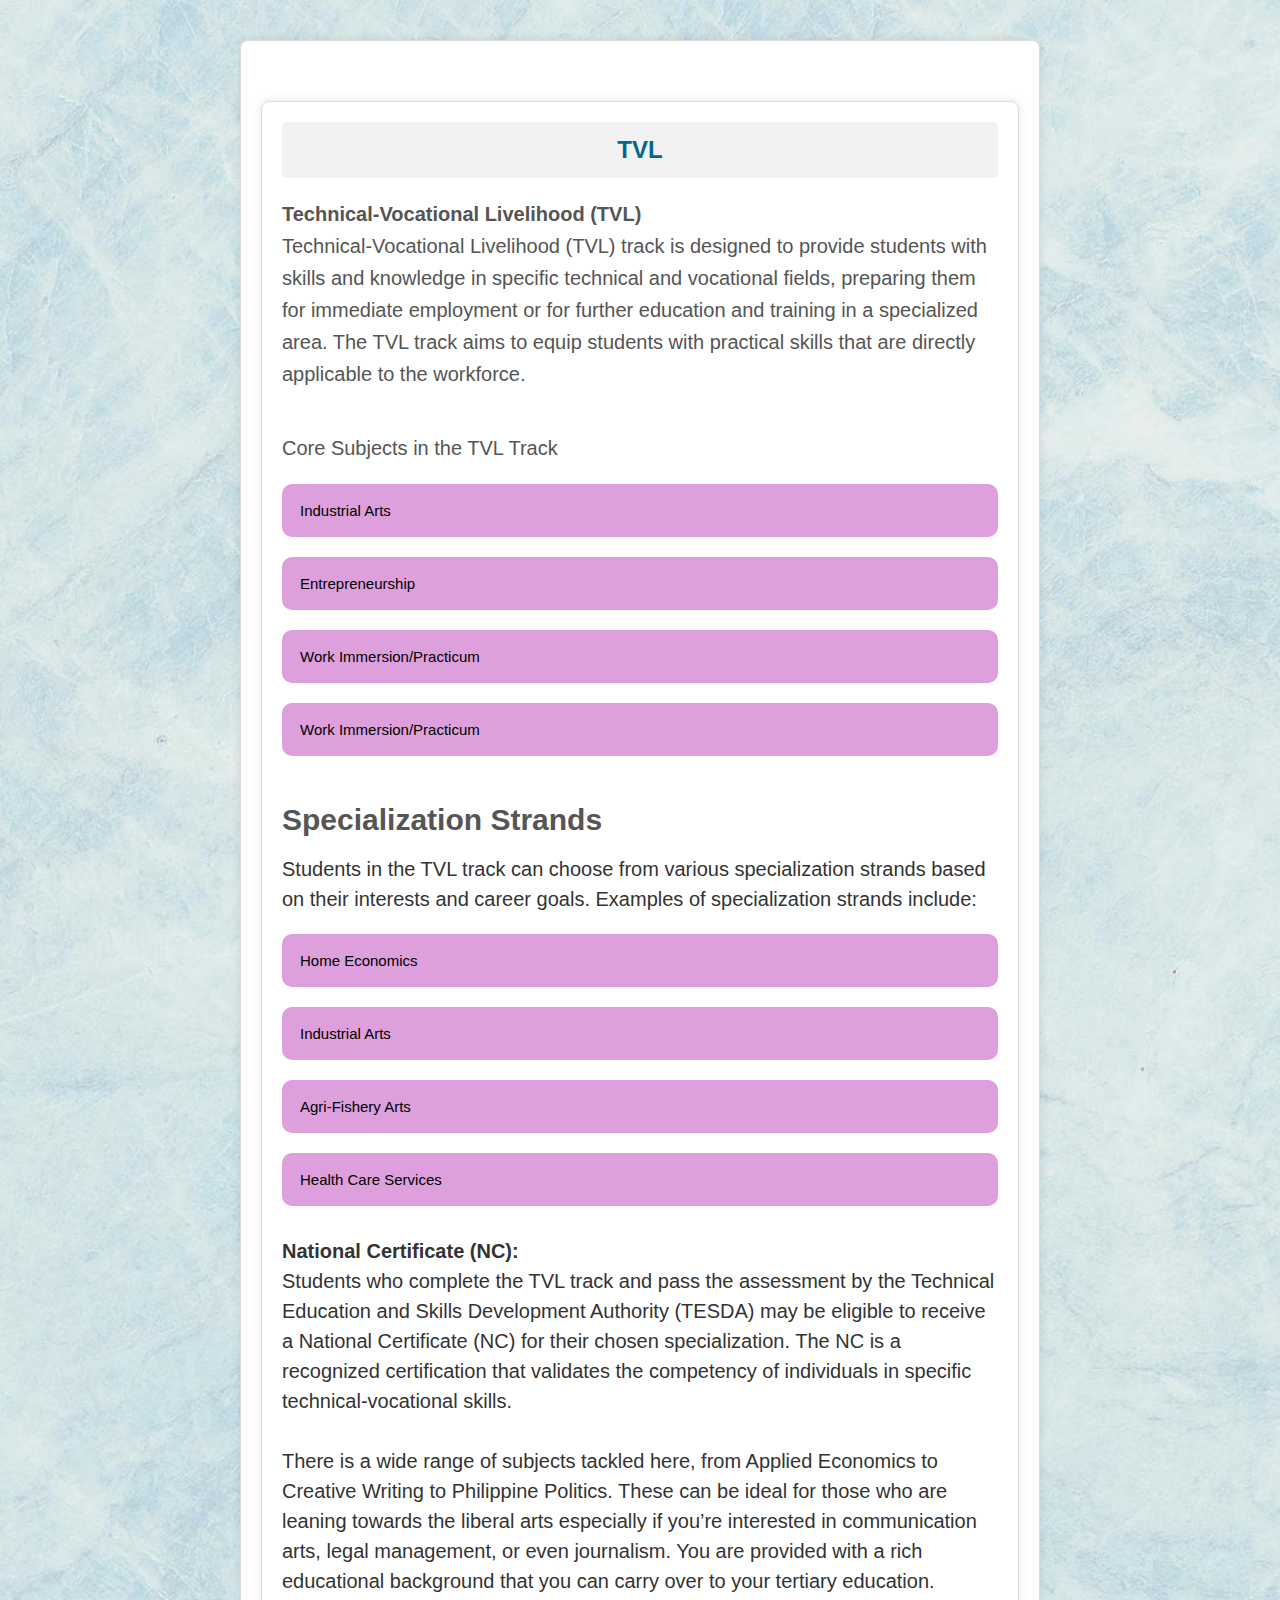
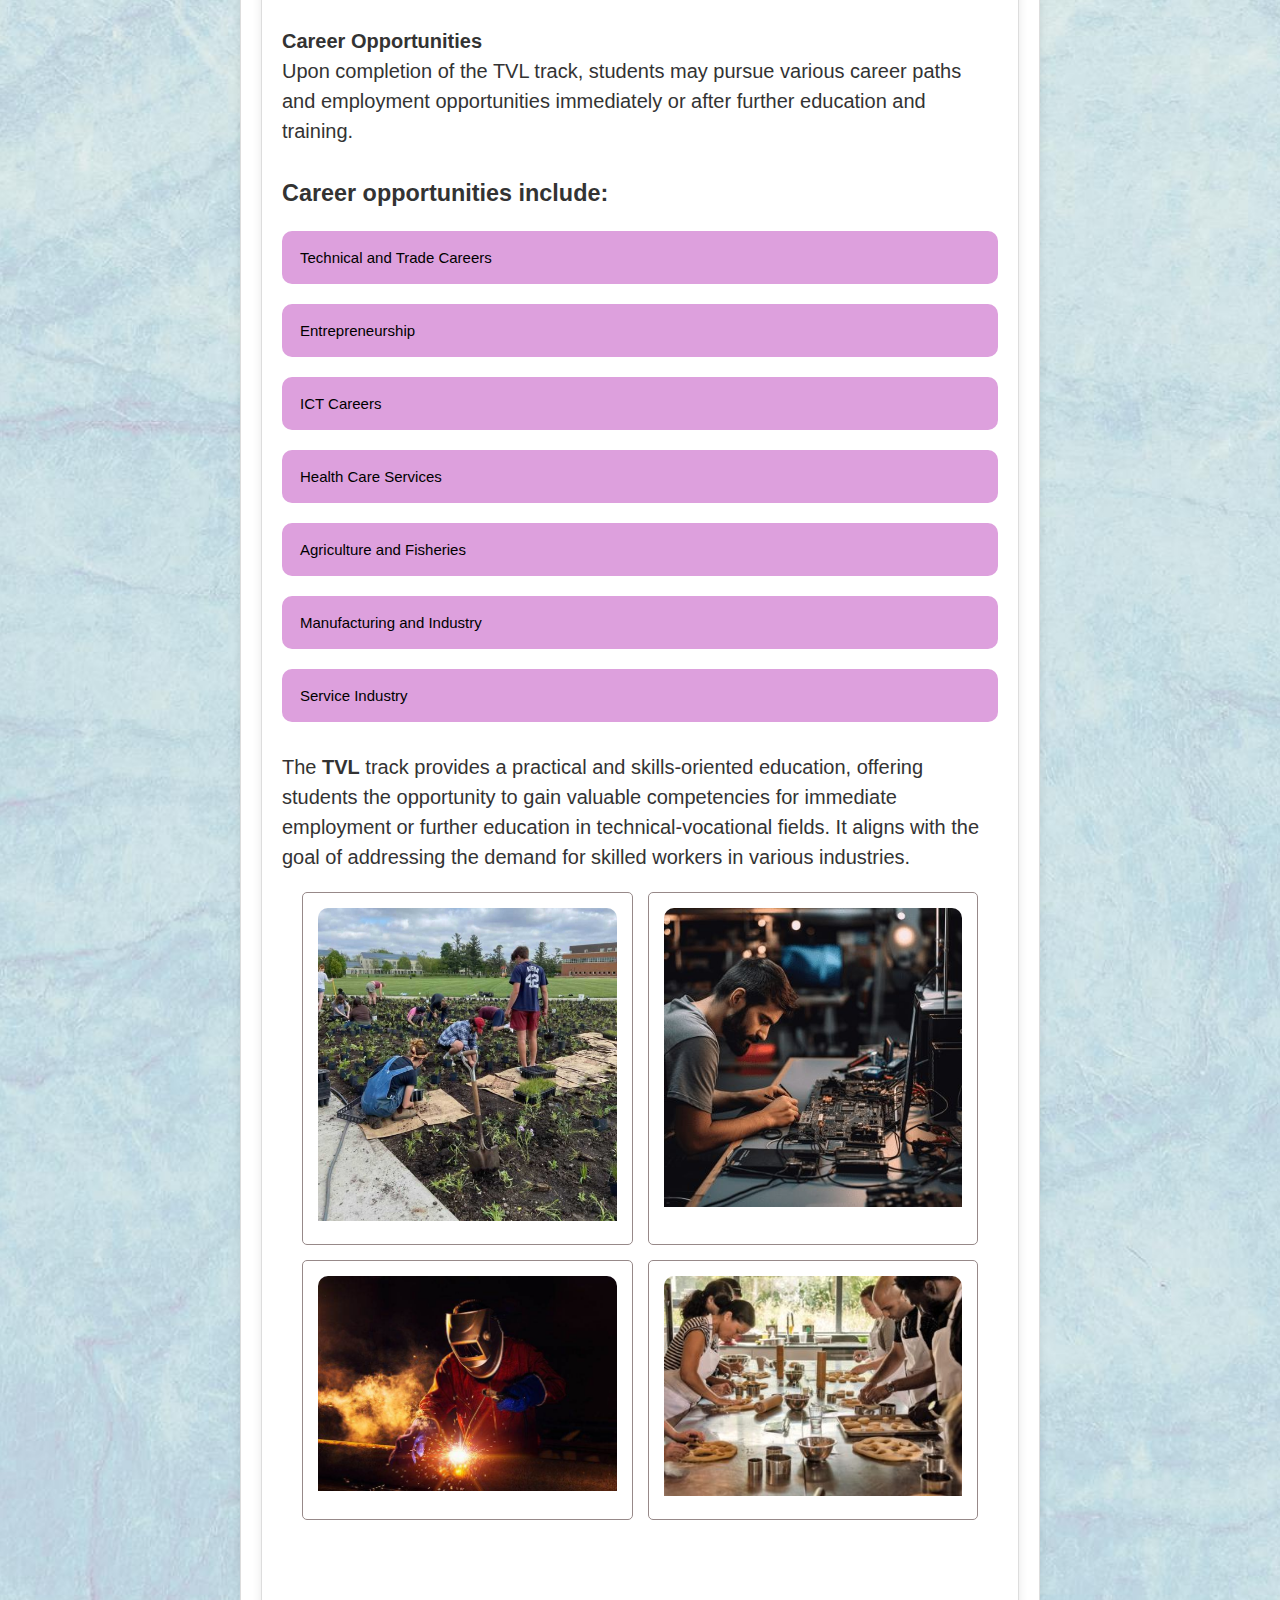
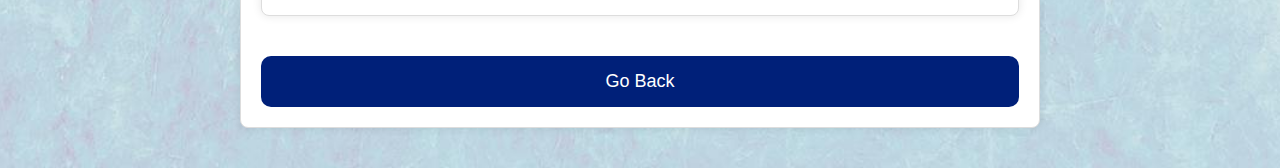
<file: TVL.html>
<!DOCTYPE html>
<html>
<head>
  <title>TALAVERA SENIOR HIGH SCHOOL</title>
  <meta name="viewport" content="width=device-width, initial-scale=1.0">
  <link rel="stylesheet" href="STRAND.css">
</head>
<body>
  <main>
    <head>
        <title>TALAVERA SENIOR HIGH SCHOOL</title>
        <meta name="viewport" content="width=device-width, initial-scale=1.0">
        <link rel="stylesheet" href="feedback.css">
      </head>
      <html>
     <head>
      <meta name="viewport" content="width=device-width, initial-scale=1">
     <style>
.collapsible {
  background-color: plum;
  color: black;
  cursor: pointer;
  padding: 18px;
  width: 100%;
  border: none;
  text-align: left;
  outline: none;
  font-size: 15px;
}

.active, .collapsible:hover {
  background-color: purple;
}

.content {
  padding: 0 18px;
  display: none;
  overflow: hidden;
  background-color: #f1f1f1;
}
     </style>
       </head>
      <body>
        <main>
          <section>
            <h1>TVL</h1>
          </section>
          <section>
            <P> 
             <b> Technical-Vocational Livelihood (TVL) </b> <br> 
               Technical-Vocational Livelihood (TVL) track 
               is designed to provide students with skills and knowledge in specific technical and vocational fields, 
               preparing them for immediate employment or for further education and training in a specialized area.
               The TVL track aims to equip students with practical skills that are directly applicable to the workforce. 
               <br>
               <br>

               <p>Core Subjects in the TVL Track</p>
               <button type="button" class="collapsible">Industrial Arts</button>
               <div class="content">
                 <p>Introduces students to various skills in carpentry, metal works, and other industrial trades, emphasizing hands-on learning.</p>
               </div>
               <button type="button" class="collapsible">Entrepreneurship</button>
               <div class="content">
                 <p> Covers the basics of starting and managing a business, providing students with the knowledge needed to pursue entrepreneurship.</p>
               </div>
               <button type="button" class="collapsible">Work Immersion/Practicum</button>
               <div class="content">
                 <p>Offers students the opportunity to gain real-world experience by working in actual workplace settings related to their chosen technical-vocational specialization.</p>
               </div>
               <button type="button" class="collapsible">Work Immersion/Practicum</button>
               <div class="content">
                 <p>Offers students the opportunity to gain real-world experience by working in actual workplace settings related to their chosen technical-vocational specialization.</p>
               </div>

               <br>
               <h2><p>Specialization Strands</p></h2>
               Students in the TVL track can choose from various specialization strands based on their interests and career goals. Examples of specialization strands include:
               <div>
               <button type="button" class="collapsible">Home Economics</button>
               <div class="content">
                 <p>Focuses on practical skills related to home management, food preparation, caregiving, and garment making.
                  Information and Communications Technology (ICT): Offers training in computer hardware servicing, animation, programming, and other IT-related skills.</p>
               </div>
               <button type="button" class="collapsible">Industrial Arts</button>
               <div class="content">
                 <p>Includes specializations in automotive technology, welding, machining, electrical installation and maintenance, and other industrial trades.</p>
               </div>
               <button type="button" class="collapsible">Agri-Fishery Arts</button>
               <div class="content">
                 <p>Provides training in agriculture and fisheries, covering topics such as crop production, animal husbandry, aquaculture, and agricultural entrepreneurship.</p>
               </div>
               <button type="button" class="collapsible">Health Care Services</button>
               <div class="content">
                 <p>Offers training for careers in health care, including caregiving, wellness massage, and other allied health services.</p>
               </div>
              
               <br>
               <b>National Certificate (NC): </b> <br>
               Students who complete the TVL track and pass the assessment by the Technical Education and Skills Development Authority (TESDA) may be eligible to receive a National Certificate (NC) for their chosen specialization. The NC is a recognized certification that validates the competency of individuals in specific technical-vocational skills.          
              <br>
              <br>
              There is a wide range of subjects tackled here, from Applied Economics to Creative Writing to Philippine 
              Politics. These can be ideal for those who are leaning towards the liberal arts especially if you’re 
              interested in communication arts, legal management, or even journalism. 
              You are provided with a rich educational background that you can carry over to your tertiary education. 
              <br>
              <br>
            <div>
              <b>Career Opportunities </b>
              <br> 
              Upon completion of the TVL track, students may pursue various career paths and employment opportunities immediately or after further education and training. <br> 
              <br>  

              <h3>Career opportunities include:</h3>
            </div>
            <button type="button" class="collapsible">Technical and Trade Careers</button>
            <div class="content">
              <p>Employment in industries such as construction, automotive, electronics, welding, and other skilled trades.</p>
            </div>
            <button type="button" class="collapsible">Entrepreneurship</button>
            <div class="content"> <p>Starting and managing their own businesses, applying the entrepreneurial skills learned in the track.</p>
            </div>
            <button type="button" class="collapsible">ICT Careers</button>
            <div class="content"> <p>Employment in the IT industry, including roles in computer hardware servicing, software development, and technical support.</p>
            </div>
            <button type="button" class="collapsible">Health Care Services</button>
            <div class="content"> <p>Careers in caregiving, wellness massage, and other allied health services.</p>
            </div>
              <button type="button" class="collapsible">Agriculture and Fisheries</button>
            <div class="content"> <p>Employment in agriculture, aquaculture, and related fields.</p>
            </div>
              <button type="button" class="collapsible">Manufacturing and Industry</button>
            <div class="content"> <p>Opportunities in manufacturing and production, utilizing skills in industrial arts.
            </div>  </p>
              <button type="button" class="collapsible">Service Industry</button>
              <div class="content"> <p>Employment in service-oriented sectors, such as food and beverage, hospitality, and customer service.</p>
              </div>
              <br>
              The <b>TVL</b> track provides a practical and skills-oriented education, offering students the opportunity to gain valuable competencies for immediate employment or further education in technical-vocational fields. It aligns with the goal of addressing the demand for skilled workers in various industries.
               <br>

               <div class="card-container">
                <div class="card">
                  <img src="A12.jpeg" alt="pic1">
                </div>
                <div class="card">
                  <img src="C12.jpeg" alt="pic2">
                </div>
                <div class="card">
                  <img src="B12.jpeg" alt="pic1">
                </div>
                <div class="card">
                  <img src="D12.jpeg" alt="pic2">
                </div>

             </P>

         
         
                
    </section>
  </main>


  <script>
    var coll = document.getElementsByClassName("collapsible");
    var i;
    
    for (i = 0; i < coll.length; i++) {
      coll[i].addEventListener("click", function() {
        this.classList.toggle("active");
        var content = this.nextElementSibling;
        if (content.style.display === "block") {
          content.style.display = "none";
        } else {
          content.style.display = "block";
        }
      });
    }
    </script>

<div class="button-container">
  <button onclick="history.back()">Go Back</button>

</div>
  
  <script src="feedback.js"></script>
</body>
</html>
</file>
<file: STRAND.css>
/* feedback.css */

body {
    font-family: 'Arial', sans-serif;
    background-color: #f4f4f9;
    margin: 0;
    padding: 0;
    display: flex;
    justify-content: center;
    align-items: center;
   
}

main {
    background: #fff;
    padding: 20px;
    border-radius: 8px;
    box-shadow: 0 4px 8px rgba(0, 0, 0, 0.1);
    max-width: 600px;
    width: 100%;
}

h1 {
    color: #333;
    text-align: center;
    font-size: 2em;
    margin-bottom: 20px;
}

section {
    margin-bottom: 20px;
}

p {
    color: #555;
    line-height: 1.6;
    margin: 10px 0;
}

@media (max-width: 600px) {
    main {
        padding: 15px;
    }

    h1 {
        font-size: 1.5em;
    }
}



.back-button {
    display: inline-block;
    padding: 10px 20px;
    font-size: 16px;
    color: #fff;
    background-color: #007bff;
    border: none;
    border-radius: 5px;
    text-decoration: none;
    cursor: pointer;
    transition: background-color 0.3s ease;
  }

  .back-button:hover {
    background-color: #0056b3;
  }
</file>
<file: feedback.css>
* {
    box-sizing: border-box;
    margin: 0;
    padding: 0;
  }
  
  body {
    font-family: Arial, sans-serif;
    font-size: 20px;
    line-height: 1.5;
    color: #333;
    background-color: #f9f9f9;
  }
  
  main {
    max-width: 800px;
    margin: 40px auto;
    padding: 20px;
    background-color: #fff;
    border: 1px solid #ddd;
    box-shadow: 0 0 10px rgba(0, 0, 0, 0.1);
  }
  
  h1 {
    font-size: 24px;
    font-weight: bold;
    margin-bottom: 20px;
    color: #00698f;
  }
  
  .input_group {
    margin-bottom: 20px;
    border-bottom: 1px solid #ccc;
    padding-bottom: 20px;
  }
  
  label {
    display: block;
    margin-bottom: 10px;
    font-weight: bold;
  }
  
  select {
    width: 100%;
    padding: 10px;
    border: 1px solid #ccc;
    border-radius: 5px;
    font-size: 18px;
  }
  
  .button_group {
    text-align: center;
    margin-top: 20px;
  }
  
  .btn {
    background-color: #00698f; 
    color: #fff;
    padding: 10px 20px;
    border: none;
    border-radius: 5px;
    cursor: pointer;
  }
  
  .btn:hover {
    background-color: #004d7a;
  }
  
  #login_button {
    margin-top: 20px;
  }
  
  #strandFit {
    margin-top: 20px;
    font-size: 18px;
    font-weight: bold;
    color: #00698f;
  }
  
 
  
  body {
   background-image: url(pexels-scottwebb-3255761.jpg);
  background-size: cover;
    background-repeat: no-repeat;
    background-position: center;
  }
  
  h1 {
    background-color: #f2f2f2;
    padding: 10px;
    border-radius: 5px;
  }
  
  .input_group {
    background-color: #f9f9f9;
    padding: 10px;
    border-radius: 5px;
  }
  
  label {
    color: #00698f; /* dark blue color */
  }
  
  select {
    background-color: #f9f9f9;
  }

  .button-container {
    text-align: center;
    margin-top: 20px; /* Adjust the margin as needed */
    
  }

  button {
    display: block;
    width: 100%;
    padding: 15px;
    font-size: 18px;
    color: #fff;
    background-color: #002079;
    border: none;
    border-radius: 10px;
    text-decoration: none;
    cursor: pointer;
    margin-top: 20px;
    transition: background-color 0.3s ease, transform 0.2s ease;
  
}
button:hover {
    background-color: #20458a;
    transform: scale(1.05);
}
button:active {
    transform: scale(0.98);
}
  
  /* Style the #strandFit div */
  
  #strandFit {
    margin-top: 20px;
    font-size: 18px;
    font-weight: bold;
    color: #00698f; /* dark blue color */
    padding: 10px;
    border-radius: 5px;
    background-color: #f2f2f2;
  }
  
  #strandFit .button_group {
    text-align: center;
    margin-top: 10px;
  }
  
  /* Container styling */
.box-container {
    display: flex;
    justify-content: center;
    align-items: center;
    height: 100vh;
    background-color: #f0f0f0;
}

/* Box styling */
.box {
    background-color: #ffffff;
    padding: 20px;
    border-radius: 10px;
    box-shadow: 0 4px 8px rgba(0, 0, 0, 0.1);
    text-align: center;
}

/* Heading styling */
.box h3 {
    margin-bottom: 20px;
    font-size: 24px;
    color: #333333;
}

/* Link styling */
.box a {
    display: block;
    margin: 10px 0;
    padding: 10px;
    text-decoration: none;
    color: #007bff;
    border: 1px solid #007bff;
    border-radius: 5px;
    transition: background-color 0.3s, color 0.3s;
}

.box a:hover {
    background-color: #007bff;
    color: #ffffff;
}

.card-container {
  display: grid;
  grid-template-columns: repeat(auto-fit, minmax(250px, 1fr));
  gap: 15px;
  padding: 20px;
}

.card {
  border: 1px solid #978989;
  border-radius:5px;
  text-align: center;
  padding: 15px;
}

.card img {
  width: 100%;
  border-radius: 10px 10px 0 0;
}
</file>
<file: info.css>
* {
    box-sizing: border-box;
    margin: 0;
    padding: 0;
  }
  
  body {
    font-family: Arial, sans-serif;
    font-size: 20px;
    line-height: 1.5;
    color: #333;
    background-color: #f9f9f9;
    text-align: center;
    
    
  }

  
  main {
    max-width: 800px;
    margin: 40px auto;
    padding: 20px;
    background-color: #fff;
    border: 1px solid #ddd;
    box-shadow: 0 0 10px rgba(0, 0, 0, 0.1);
  }
  
  h1 {
    font-size: 35px;
    font-weight: bold;
    margin-bottom: 20px;
    color: #00698f;
  }

  h2 {
    font-size: 30px;
    font-weight: bold;
    margin-bottom: 20px;
    color: #00698f;
  }

  


  
  .input_group {
    margin-bottom: 20px;
    border-bottom: 1px solid #ccc;
    padding-bottom: 20px;
  }
  
  label {
    display: block;
    margin-bottom: 10px;
    font-weight: bold;
  }
  
  select {
    width: 100%;
    padding: 10px;
    border: 1px solid #ccc;
    border-radius: 5px;
    font-size: 18px;
  }
  
  .button_group {
    text-align: center;
    margin-top: 20px;
  }
  
  .btn {
    background-color: #00698f; 
    color: #fff;
    padding: 10px 20px;
    border: none;
    border-radius: 5px;
    cursor: pointer; 
  }


  
  .btn:hover {
    background-color: #004d7a;
  }
  
  #login_button {
    margin-top: 20px;
  }
  
  #strandFit {
    margin-top: 20px;
    font-size: 18px;
    font-weight: bold;
    color: #00698f;
  }
  
  
  body {
   background-image: url( pexels-scottwebb-3255761.jpg );
  background-size: cover;
    background-repeat: no-repeat;
    background-position: center;
  }
  
  h1 {
    background-color: #f2f2f2;
    padding: 10px;
    border-radius: 5px;
  }
  
  .input_group {
    background-color: #f9f9f9;
    padding: 10px;
    border-radius: 5px;
  }
  
  label {
    color: #00698f; /* dark blue color */
  }
  
  select {
    background-color: #f9f9f9;
  }
  
  .button_group {
    background-color: #f2f2f2;
    padding: 10px;
    border-radius: 5px;
  }
  
  .btn {
    font-weight: bold;
    font-size: 18px;
  }
  /* Style the Compute Strand Fit button */

button[onclick="computeStrandFit()"] {
    background-color: #00698f; /* dark blue color */
    color: #fff;
    padding: 10px 20px;
    border: none;
    border-radius: 5px;
    cursor: pointer;
    font-weight: bold;
    font-size: 18px;
  }
  
  button[onclick="computeStrandFit()"]:hover {
    background-color: #004d7a; /* darker blue color */
  }
  
  /* Style the #strandFit div */
  
  #strandFit {
    margin-top: 20px;
    font-size: 18px;
    font-weight: bold;
    color: #00698f; /* dark blue color */
    padding: 10px;
    border-radius: 5px;
    background-color: #f2f2f2;
  }
  
  #strandFit .button_group {
    text-align: center;
    margin-top: 10px;
  }
  
  /* Container styling */
.box-container {
    display: flex;
    justify-content: center;
    align-items: center;
    height: 100vh;
    background-color: #f0f0f0;
}

/* Box styling */
.box {
    background-color: #ffffff;
    padding: 20px;
    border-radius: 10px;
    box-shadow: 0 4px 8px rgba(0, 0, 0, 0.1);
    text-align: center;
}

/* Heading styling */
.box h3 {
    margin-bottom: 20px;
    font-size: 24px;
    color: #333333;
}

/* Link styling */
.box a {
    display: block;
    margin: 10px 0;
    padding: 10px;
    text-decoration: none;
    color: #007bff;
    border: 1px solid #007bff;
    border-radius: 5px;
    transition: background-color 0.3s, color 0.3s;
}

.box a:hover {
    background-color: #007bff;
    color: #ffffff;
}


header {
    background-color: rgba(51, 66, 107, 0.7); /* Semi-transparent black background */
    color: #fff;
    padding: 20px;
    text-align: center;
}

.button-container {
    text-align: center;
    margin-top: 40px;
}


.strand-button {
    background-color: #f0f0f0;
    border: 1px solid #ddd;
    padding: 10px 20px;
    text-align: center;
    text-decoration: none;
    display: inline-block;
    font-size: 16px;
    margin: 4px 2px;
    cursor: pointer;
    font-weight: 200;
    text-shadow: none;
  }
  
  .strand-button:hover {
    background-color: #587391;
    color: white;
  }
</file>
